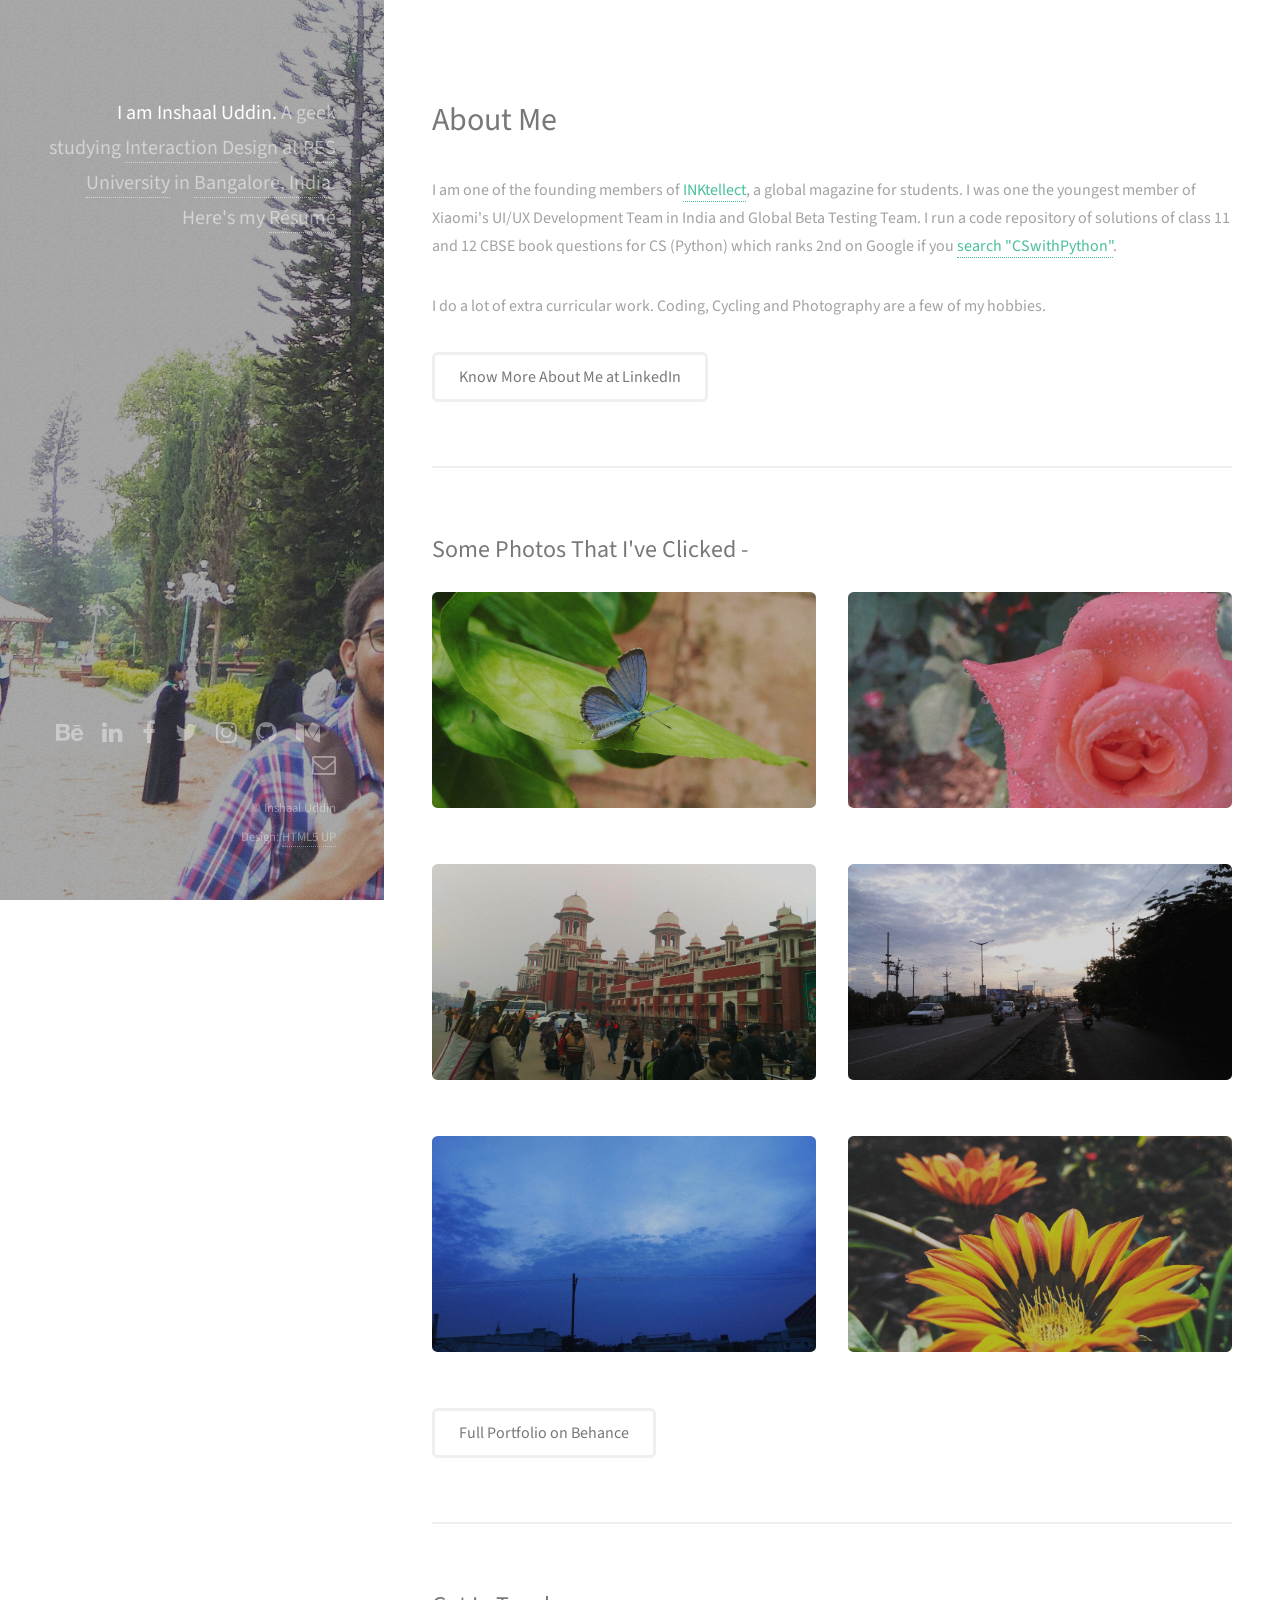
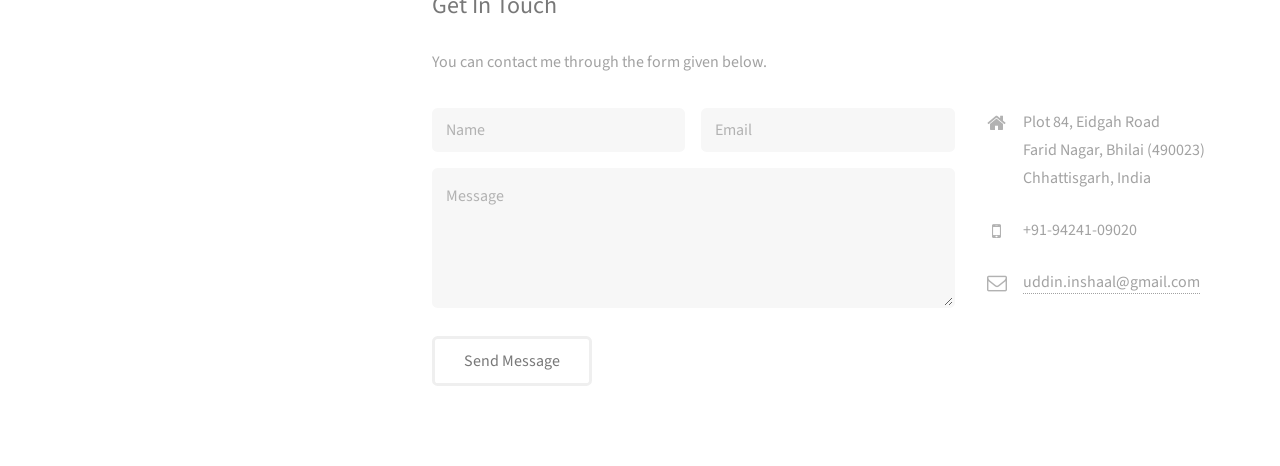
<file: index.html>
<!DOCTYPE HTML>
<!--
	Oh so you're inspecting my website?! Seems you're a web developer too. COOOOL!!
-->
<html>
	<head>
		<title>Inshaal Uddin</title>
		<meta charset="utf-8" />
		<meta name="viewport" content="width=device-width, initial-scale=1" />
		<!--[if lte IE 8]><script src="assets/js/ie/html5shiv.js"></script><![endif]-->
		<link rel="stylesheet" href="assets/css/main.css" />
		<!--[if lte IE 8]><link rel="stylesheet" href="assets/css/ie8.css" /><![endif]-->
	</head>
	<body id="top">

		<!-- Header -->
			<header id="header">
				<div class="inner"> <!--
					<a href="#" class="image avatar"><img src="images/avatar.jpg" alt="" /></a> -->
					<h1><strong>I am Inshaal Uddin.</strong><br />
						A geek studying <a target="_blank" href="http://pes.edu/bdes/">Interaction Design</a><br />
					at <a href="http://pes.edu" target="_blank">PES University</a> in <a target="_blank" href="http://tiny.cc/ki6lsy">Bangalore, India</a>. <br />
				  Here's my <a href="dl/resume.pdf" target="_blank">Résumé</a></h1>
				</div>
			</header>

		<!-- Main -->
			<div id="main">

				<!-- One -->
					<section id="one">
						<header class="major">
							<h2>About Me<br />
					<!--		magna sed accumsan arcu neque.</h2>-->
						</header>
						<p>I am one of the founding members of <a href="http://inktellect.org/" target="_blank">INKtellect</a>, a global magazine for students. I was one the youngest member of Xiaomi's UI/UX Development Team in India and Global Beta Testing Team. I run a code repository of solutions of class 11 and 12 CBSE book questions for CS (Python) which ranks 2nd on Google if you <a href="http://lmgtfy.com/?q=cswithpython" target="_blank">search "CSwithPython"</a>.</p>
						<p> I do a lot of extra curricular work. Coding, Cycling and Photography are a few of my hobbies. </p>
						<ul class="actions">
							<li><a target="_blank" href="https://www.linkedin.com/in/inshaaluddin/" class="button">Know More About Me at LinkedIn</a></li>
						</ul>
					</section>

				<!-- Two -->
					<section id="two">
						<h2>Some Photos That I've Clicked -</h2>
						<div class="row">
							<article class="6u 12u$(xsmall) work-item">
								<a href="images/fulls/f1.jpg" class="image fit thumb"><img src="images/thumbs/t1.jpg" alt="" /></a><!--
								<h3>Magna sed consequat tempus</h3>  remove for extra text below image.
						    <p>Lorem ipsum dolor sit amet nisl sed nullam feugiat.</p>-->
							</article>
							<article class="6u$ 12u$(xsmall) work-item">
								<a href="images/fulls/f2.jpg" class="image fit thumb"><img src="images/thumbs/t2.jpg" alt="" /></a><!--
								<h3>Ultricies lacinia interdum</h3>
						    <p>Lorem ipsum dolor sit amet nisl sed nullam feugiat.</p>-->
							</article>
							<article class="6u 12u$(xsmall) work-item">
								<a href="images/fulls/f3.jpg" class="image fit thumb"><img src="images/thumbs/t3.jpg" alt="" /></a><!--
								<h3>Tortor metus commodo</h3>
								<p>Lorem ipsum dolor sit amet nisl sed nullam feugiat.</p> -->
							</article>
							<article class="6u$ 12u$(xsmall) work-item">
								<a href="images/fulls/f4.jpg" class="image fit thumb"><img src="images/thumbs/t4.jpg" alt="" /></a><!--
								<h3>Quam neque phasellus</h3>
								<p>Lorem ipsum dolor sit amet nisl sed nullam feugiat.</p>-->
							</article>
							<article class="6u 12u$(xsmall) work-item">
								<a href="images/fulls/f5.jpg" class="image fit thumb"><img src="images/thumbs/t5.jpg" alt="" /></a><!--
								<h3>Nunc enim commodo aliquet</h3>
								<p>Lorem ipsum dolor sit amet nisl sed nullam feugiat.</p>-->
							</article>
							<article class="6u$ 12u$(xsmall) work-item">
								<a href="images/fulls/f6.jpg" class="image fit thumb"><img src="images/thumbs/t6.jpg" alt="" /></a><!--
								<h3>Risus ornare lacinia</h3>
								<p>Lorem ipsum dolor sit amet nisl sed nullam feugiat.</p>-->
							</article>
						</div>
						<ul class="actions">
							<li><a target="_blank" href="http://be.net/inshaal" class="button">Full Portfolio on Behance</a></li>
						</ul>
					</section>

				<!-- Three -->
					<section id="three">
						<h2>Get In Touch</h2>
						<p>You can contact me through the form given below.</p>
						<div class="row">
							<div class="8u 12u$(small)">
								<form method="post" target="_blank" action="https://formspree.io/inshaal.ashruf@gmail.com">
									<div class="row uniform 50%">
										<div class="6u 12u$(xsmall)"><input type="text" name="name" id="name" placeholder="Name" /></div>
										<div class="6u$ 12u$(xsmall)"><input type="email" name="_replyto" id="email" placeholder="Email" /></div>
										<div class="12u$"><textarea name="message" id="message" placeholder="Message" rows="4"></textarea></div>
									</div>
									<br>
									<ul class="actions">
										<li><input type="submit" value="Send Message"></li>
									</ul>
								</form>
							</div>
							<div class="4u$ 12u$(small)">
								<ul class="labeled-icons">
									<li>
										<h3 class="icon fa-home"><span class="label">Address</span></h3>
										Plot 84, Eidgah Road<br />
										Farid Nagar, Bhilai (490023)<br />
										Chhattisgarh, India
									</li>
									<li>
										<h3 class="icon fa-mobile"><span class="label">Phone</span></h3>
										+91-94241-09020
									</li>
									<li>
										<h3 class="icon fa-envelope-o"><span class="label">Email</span></h3>
										<a href="mailto:inshaal.ashruf@gmail.com">uddin.inshaal@gmail.com</a>
									</li>
								</ul>
							</div>
						</div>
					</section>

				<!-- Four -->
				<!--
					<section id="four">
						<h2>Elements</h2>

						<section>
							<h4>Text</h4>
							<p>This is <b>bold</b> and this is <strong>strong</strong>. This is <i>italic</i> and this is <em>emphasized</em>.
							This is <sup>superscript</sup> text and this is <sub>subscript</sub> text.
							This is <u>underlined</u> and this is code: <code>for (;;) { ... }</code>. Finally, <a href="#">this is a link</a>.</p>
							<hr />
							<header>
								<h4>Heading with a Subtitle</h4>
								<p>Lorem ipsum dolor sit amet nullam id egestas urna aliquam</p>
							</header>
							<p>Nunc lacinia ante nunc ac lobortis. Interdum adipiscing gravida odio porttitor sem non mi integer non faucibus ornare mi ut ante amet placerat aliquet. Volutpat eu sed ante lacinia sapien lorem accumsan varius montes viverra nibh in adipiscing blandit tempus accumsan.</p>
							<header>
								<h5>Heading with a Subtitle</h5>
								<p>Lorem ipsum dolor sit amet nullam id egestas urna aliquam</p>
							</header>
							<p>Nunc lacinia ante nunc ac lobortis. Interdum adipiscing gravida odio porttitor sem non mi integer non faucibus ornare mi ut ante amet placerat aliquet. Volutpat eu sed ante lacinia sapien lorem accumsan varius montes viverra nibh in adipiscing blandit tempus accumsan.</p>
							<hr />
							<h2>Heading Level 2</h2>
							<h3>Heading Level 3</h3>
							<h4>Heading Level 4</h4>
							<h5>Heading Level 5</h5>
							<h6>Heading Level 6</h6>
							<hr />
							<h5>Blockquote</h5>
							<blockquote>Fringilla nisl. Donec accumsan interdum nisi, quis tincidunt felis sagittis eget tempus euismod. Vestibulum ante ipsum primis in faucibus vestibulum. Blandit adipiscing eu felis iaculis volutpat ac adipiscing accumsan faucibus. Vestibulum ante ipsum primis in faucibus lorem ipsum dolor sit amet nullam adipiscing eu felis.</blockquote>
							<h5>Preformatted</h5>
							<pre><code>i = 0;

while (!deck.isInOrder()) {
print 'Iteration ' + i;
deck.shuffle();
i++;
}

print 'It took ' + i + ' iterations to sort the deck.';</code></pre>
						</section>

						<section>
							<h4>Lists</h4>
							<div class="row">
								<div class="6u 12u$(xsmall)">
									<h5>Unordered</h5>
									<ul>
										<li>Dolor pulvinar etiam magna etiam.</li>
										<li>Sagittis adipiscing lorem eleifend.</li>
										<li>Felis enim feugiat dolore viverra.</li>
									</ul>
									<h5>Alternate</h5>
									<ul class="alt">
										<li>Dolor pulvinar etiam magna etiam.</li>
										<li>Sagittis adipiscing lorem eleifend.</li>
										<li>Felis enim feugiat dolore viverra.</li>
									</ul>
								</div>
								<div class="6u$ 12u$(xsmall)">
									<h5>Ordered</h5>
									<ol>
										<li>Dolor pulvinar etiam magna etiam.</li>
										<li>Etiam vel felis at lorem sed viverra.</li>
										<li>Felis enim feugiat dolore viverra.</li>
										<li>Dolor pulvinar etiam magna etiam.</li>
										<li>Etiam vel felis at lorem sed viverra.</li>
										<li>Felis enim feugiat dolore viverra.</li>
									</ol>
									<h5>Icons</h5>
									<ul class="icons">
										<li><a href="#" class="icon fa-twitter"><span class="label">Twitter</span></a></li>
										<li><a href="#" class="icon fa-facebook"><span class="label">Facebook</span></a></li>
										<li><a href="#" class="icon fa-instagram"><span class="label">Instagram</span></a></li>
										<li><a href="#" class="icon fa-github"><span class="label">Github</span></a></li>
										<li><a href="#" class="icon fa-dribbble"><span class="label">Dribbble</span></a></li>
										<li><a href="#" class="icon fa-tumblr"><span class="label">Tumblr</span></a></li>
									</ul>
								</div>
							</div>
							<h5>Actions</h5>
							<ul class="actions">
								<li><a href="#" class="button special">Default</a></li>
								<li><a href="#" class="button">Default</a></li>
							</ul>
							<ul class="actions small">
								<li><a href="#" class="button special small">Small</a></li>
								<li><a href="#" class="button small">Small</a></li>
							</ul>
							<div class="row">
								<div class="6u 12u$(small)">
									<ul class="actions vertical">
										<li><a href="#" class="button special">Default</a></li>
										<li><a href="#" class="button">Default</a></li>
									</ul>
								</div>
								<div class="6u$ 12u$(small)">
									<ul class="actions vertical small">
										<li><a href="#" class="button special small">Small</a></li>
										<li><a href="#" class="button small">Small</a></li>
									</ul>
								</div>
								<div class="6u 12u$(small)">
									<ul class="actions vertical">
										<li><a href="#" class="button special fit">Default</a></li>
										<li><a href="#" class="button fit">Default</a></li>
									</ul>
								</div>
								<div class="6u$ 12u$(small)">
									<ul class="actions vertical small">
										<li><a href="#" class="button special small fit">Small</a></li>
										<li><a href="#" class="button small fit">Small</a></li>
									</ul>
								</div>
							</div>
						</section>

						<section>
							<h4>Table</h4>
							<h5>Default</h5>
							<div class="table-wrapper">
								<table>
									<thead>
										<tr>
											<th>Name</th>
											<th>Description</th>
											<th>Price</th>
										</tr>
									</thead>
									<tbody>
										<tr>
											<td>Item One</td>
											<td>Ante turpis integer aliquet porttitor.</td>
											<td>29.99</td>
										</tr>
										<tr>
											<td>Item Two</td>
											<td>Vis ac commodo adipiscing arcu aliquet.</td>
											<td>19.99</td>
										</tr>
										<tr>
											<td>Item Three</td>
											<td> Morbi faucibus arcu accumsan lorem.</td>
											<td>29.99</td>
										</tr>
										<tr>
											<td>Item Four</td>
											<td>Vitae integer tempus condimentum.</td>
											<td>19.99</td>
										</tr>
										<tr>
											<td>Item Five</td>
											<td>Ante turpis integer aliquet porttitor.</td>
											<td>29.99</td>
										</tr>
									</tbody>
									<tfoot>
										<tr>
											<td colspan="2"></td>
											<td>100.00</td>
										</tr>
									</tfoot>
								</table>
							</div>

							<h5>Alternate</h5>
							<div class="table-wrapper">
								<table class="alt">
									<thead>
										<tr>
											<th>Name</th>
											<th>Description</th>
											<th>Price</th>
										</tr>
									</thead>
									<tbody>
										<tr>
											<td>Item One</td>
											<td>Ante turpis integer aliquet porttitor.</td>
											<td>29.99</td>
										</tr>
										<tr>
											<td>Item Two</td>
											<td>Vis ac commodo adipiscing arcu aliquet.</td>
											<td>19.99</td>
										</tr>
										<tr>
											<td>Item Three</td>
											<td> Morbi faucibus arcu accumsan lorem.</td>
											<td>29.99</td>
										</tr>
										<tr>
											<td>Item Four</td>
											<td>Vitae integer tempus condimentum.</td>
											<td>19.99</td>
										</tr>
										<tr>
											<td>Item Five</td>
											<td>Ante turpis integer aliquet porttitor.</td>
											<td>29.99</td>
										</tr>
									</tbody>
									<tfoot>
										<tr>
											<td colspan="2"></td>
											<td>100.00</td>
										</tr>
									</tfoot>
								</table>
							</div>
						</section>

						<section>
							<h4>Buttons</h4>
							<ul class="actions">
								<li><a href="#" class="button special">Special</a></li>
								<li><a href="#" class="button">Default</a></li>
							</ul>
							<ul class="actions">
								<li><a href="#" class="button big">Big</a></li>
								<li><a href="#" class="button">Default</a></li>
								<li><a href="#" class="button small">Small</a></li>
							</ul>
							<ul class="actions fit">
								<li><a href="#" class="button special fit">Fit</a></li>
								<li><a href="#" class="button fit">Fit</a></li>
							</ul>
							<ul class="actions fit small">
								<li><a href="#" class="button special fit small">Fit + Small</a></li>
								<li><a href="#" class="button fit small">Fit + Small</a></li>
							</ul>
							<ul class="actions">
								<li><a href="#" class="button special icon fa-download">Icon</a></li>
								<li><a href="#" class="button icon fa-download">Icon</a></li>
							</ul>
							<ul class="actions">
								<li><span class="button special disabled">Special</span></li>
								<li><span class="button disabled">Default</span></li>
							</ul>
						</section>

						<section>
							<h4>Form</h4>
							<form method="post" action="#">
								<div class="row uniform 50%">
									<div class="6u 12u$(xsmall)">
										<input type="text" name="demo-name" id="demo-name" value="" placeholder="Name" />
									</div>
									<div class="6u$ 12u$(xsmall)">
										<input type="email" name="demo-email" id="demo-email" value="" placeholder="Email" />
									</div>
									<div class="12u$">
										<div class="select-wrapper">
											<select name="demo-category" id="demo-category">
												<option value="">- Category -</option>
												<option value="1">Manufacturing</option>
												<option value="1">Shipping</option>
												<option value="1">Administration</option>
												<option value="1">Human Resources</option>
											</select>
										</div>
									</div>
									<div class="4u 12u$(small)">
										<input type="radio" id="demo-priority-low" name="demo-priority" checked>
										<label for="demo-priority-low">Low Priority</label>
									</div>
									<div class="4u 12u$(small)">
										<input type="radio" id="demo-priority-normal" name="demo-priority">
										<label for="demo-priority-normal">Normal Priority</label>
									</div>
									<div class="4u$ 12u(small)">
										<input type="radio" id="demo-priority-high" name="demo-priority">
										<label for="demo-priority-high">High Priority</label>
									</div>
									<div class="6u 12u$(small)">
										<input type="checkbox" id="demo-copy" name="demo-copy">
										<label for="demo-copy">Email me a copy of this message</label>
									</div>
									<div class="6u$ 12u$(small)">
										<input type="checkbox" id="demo-human" name="demo-human" checked>
										<label for="demo-human">I am a human and not a robot</label>
									</div>
									<div class="12u$">
										<textarea name="demo-message" id="demo-message" placeholder="Enter your message" rows="6"></textarea>
									</div>
									<div class="12u$">
										<ul class="actions">
											<li><input type="submit" value="Send Message" class="special" /></li>
											<li><input type="reset" value="Reset" /></li>
										</ul>
									</div>
								</div>
							</form>
						</section>

						<section>
							<h4>Image</h4>
							<h5>Fit</h5>
							<div class="box alt">
								<div class="row 50% uniform">
									<div class="12u$"><span class="image fit"><img src="images/fulls/05.jpg" alt="" /></span></div>
									<div class="4u"><span class="image fit"><img src="images/thumbs/01.jpg" alt="" /></span></div>
									<div class="4u"><span class="image fit"><img src="images/thumbs/02.jpg" alt="" /></span></div>
									<div class="4u$"><span class="image fit"><img src="images/thumbs/03.jpg" alt="" /></span></div>
									<div class="4u"><span class="image fit"><img src="images/thumbs/04.jpg" alt="" /></span></div>
									<div class="4u"><span class="image fit"><img src="images/thumbs/05.jpg" alt="" /></span></div>
									<div class="4u$"><span class="image fit"><img src="images/thumbs/06.jpg" alt="" /></span></div>
									<div class="4u"><span class="image fit"><img src="images/thumbs/03.jpg" alt="" /></span></div>
									<div class="4u"><span class="image fit"><img src="images/thumbs/02.jpg" alt="" /></span></div>
									<div class="4u$"><span class="image fit"><img src="images/thumbs/01.jpg" alt="" /></span></div>
								</div>
							</div>
							<h5>Left &amp; Right</h5>
							<p><span class="image left"><img src="images/avatar.jpg" alt="" /></span>Fringilla nisl. Donec accumsan interdum nisi, quis tincidunt felis sagittis eget. tempus euismod. Vestibulum ante ipsum primis in faucibus vestibulum. Blandit adipiscing eu felis iaculis volutpat ac adipiscing accumsan eu faucibus. Integer ac pellentesque praesent tincidunt felis sagittis eget. tempus euismod. Vestibulum ante ipsum primis in faucibus vestibulum. Blandit adipiscing eu felis iaculis volutpat ac adipiscing accumsan eu faucibus. Integer ac pellentesque praesent. Donec accumsan interdum nisi, quis tincidunt felis sagittis eget. tempus euismod. Vestibulum ante ipsum primis in faucibus vestibulum. Blandit adipiscing eu felis iaculis volutpat ac adipiscing accumsan eu faucibus. Integer ac pellentesque praesent tincidunt felis sagittis eget. tempus euismod. Vestibulum ante ipsum primis in faucibus vestibulum. Blandit adipiscing eu felis iaculis volutpat ac adipiscing accumsan eu faucibus. Integer ac pellentesque praesent.</p>
							<p><span class="image right"><img src="images/avatar.jpg" alt="" /></span>Fringilla nisl. Donec accumsan interdum nisi, quis tincidunt felis sagittis eget. tempus euismod. Vestibulum ante ipsum primis in faucibus vestibulum. Blandit adipiscing eu felis iaculis volutpat ac adipiscing accumsan eu faucibus. Integer ac pellentesque praesent tincidunt felis sagittis eget. tempus euismod. Vestibulum ante ipsum primis in faucibus vestibulum. Blandit adipiscing eu felis iaculis volutpat ac adipiscing accumsan eu faucibus. Integer ac pellentesque praesent. Donec accumsan interdum nisi, quis tincidunt felis sagittis eget. tempus euismod. Vestibulum ante ipsum primis in faucibus vestibulum. Blandit adipiscing eu felis iaculis volutpat ac adipiscing accumsan eu faucibus. Integer ac pellentesque praesent tincidunt felis sagittis eget. tempus euismod. Vestibulum ante ipsum primis in faucibus vestibulum. Blandit adipiscing eu felis iaculis volutpat ac adipiscing accumsan eu faucibus. Integer ac pellentesque praesent.</p>
						</section>

					</section>
				-->

			</div>

		<!-- Footer -->
			<footer id="footer">
				<div class="inner">
					<ul class="icons">
						<li><a target="_blank" href="http://be.net/inshaal" class="icon fa-behance"><span class="label">Behance</span></a></li>
						<li><a target="_blank" href="https://www.linkedin.com/in/inshaaluddin/" class="icon fa-linkedin"><span class="label">LinkedIn</span></a></li>
						<li><a target="_blank" href="https://www.facebook.com/inshaal.uddin" class="icon fa-facebook"><span class="label">Twitter</span></a></li>
						<li><a target="_blank" href="https://twitter.com/inshaal32" class="icon fa-twitter"><span class="label">Twitter</span></a></li>
						<li><a target="_blank" href="https://www.instagram.com/inshaaluddin/" class="icon fa-instagram"><span class="label">Instagram</span></a></li>
				<!--<li><a target="_blank" href="https://unsplash.com/@inshaal" class="icon fa-camera"><span class="label">Unsplash</span></a></li>-->
						<li><a target="_blank" href="https://github.com/inshaal" class="icon fa-github"><span class="label">Github</span></a></li>
						<li><a target="_blank" href="https://medium.com/@inshaal" class="icon fa-medium"><span class="label">Medium</span></a></li>
				<!--<li><a target="_blank" href="https://inshaal.github.io/inshaal_web/Downloads/snapcodes.png" class="icon fa-snapchat"><span class="label">Snapchat</span></a></li>-->
				<!--<li><a href="#" class="icon fa-dribbble"><span class="label">Dribbble</span></a></li>-->
						<li><a target="_blank" href="mailto:inshaal.ashruf@gmail.com" class="icon fa-envelope-o"><span class="label">Email</span></a></li>
					</ul>
					<ul class="copyright">
						<li>&copy; Inshaal Uddin</li> <li>Design: <a href="http://html5up.net">HTML5 UP</a></li>
					</ul>
				</div>
			</footer>

		<!-- Scripts -->
			<script src="assets/js/jquery.min.js"></script>
			<script src="assets/js/jquery.poptrox.min.js"></script>
			<script src="assets/js/skel.min.js"></script>
			<script src="assets/js/util.js"></script>
			<!--[if lte IE 8]><script src="assets/js/ie/respond.min.js"></script><![endif]-->
			<script src="assets/js/main.js"></script>

	</body>
</html>
</file>
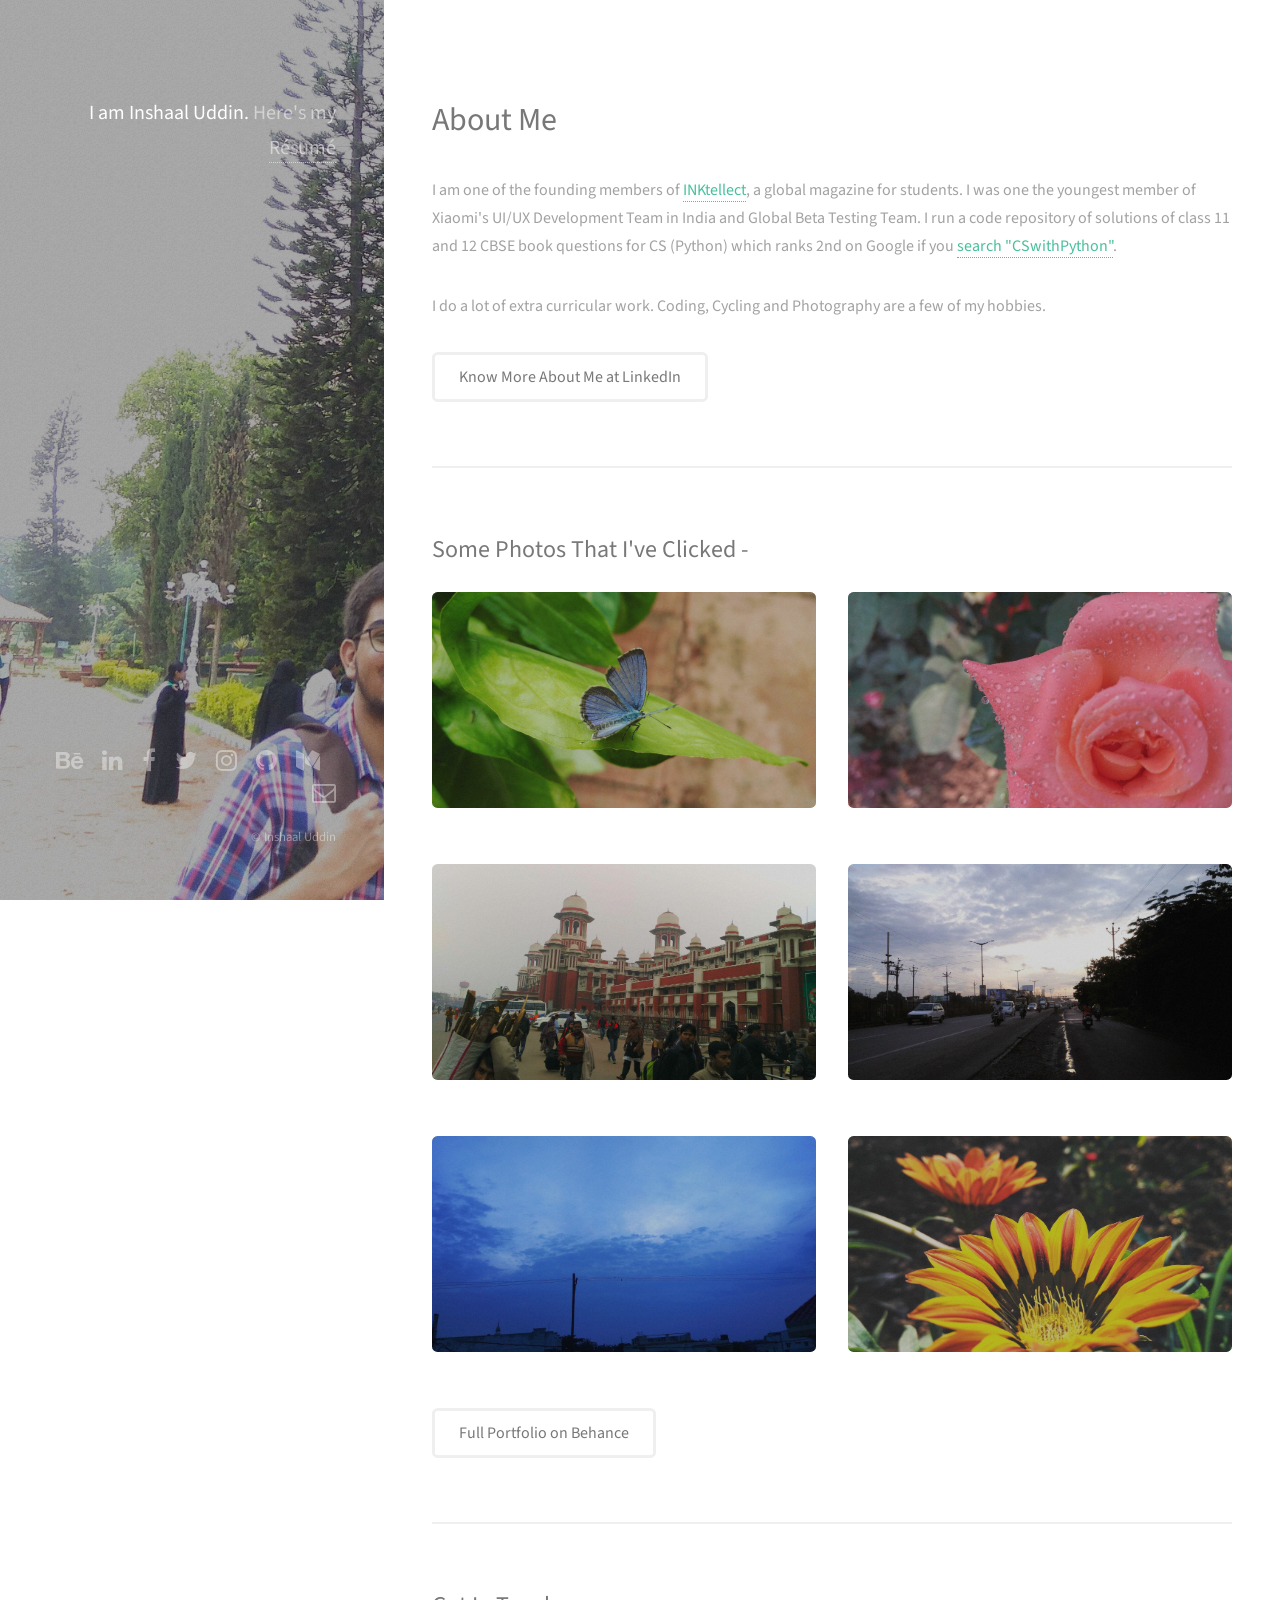
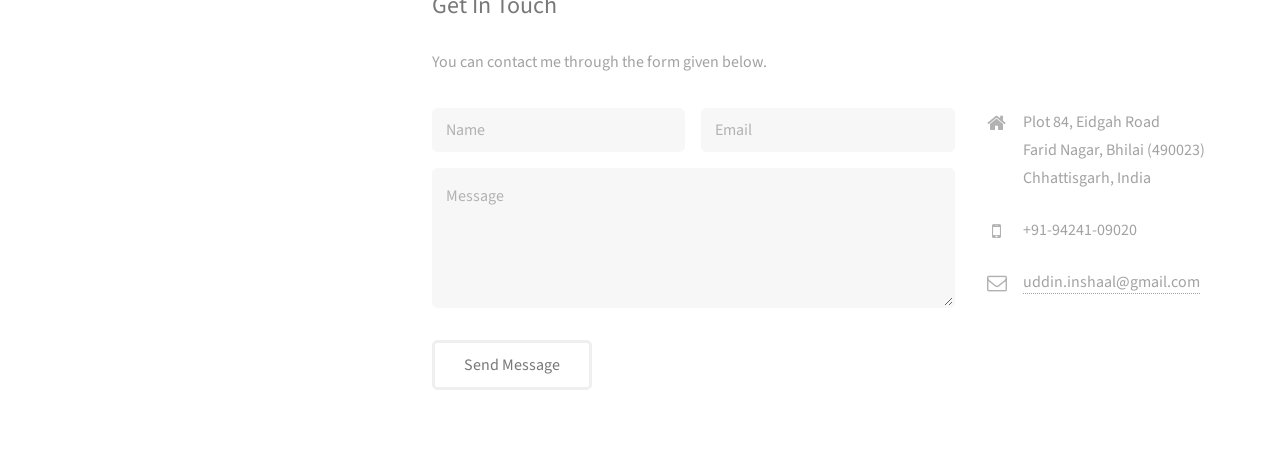
<file: old_index.html>
<!DOCTYPE HTML>
<!--
	Oh so you're inspecting my website?! Seems you're a web developer too. COOOOL!!
-->
<html>
	<head>
		<title>Inshaal Uddin</title>
		<meta charset="utf-8" />
		<meta name="viewport" content="width=device-width, initial-scale=1" />
		<!--[if lte IE 8]><script src="assets/js/ie/html5shiv.js"></script><![endif]-->
		<link rel="stylesheet" href="assets/css/main.css" />
		<!--[if lte IE 8]><link rel="stylesheet" href="assets/css/ie8.css" /><![endif]-->
	</head>
	<body id="top">

		<!-- Header -->
			<header id="header">
				<div class="inner"> <!--
					<a href="#" class="image avatar"><img src="images/avatar.jpg" alt="" /></a> -->
					<h1><strong>I am Inshaal Uddin.</strong><br /> <!-- reveal this after cbse12 results. lol.
						A geek studying <a target="_blank" href="http://pes.edu/bdes/">Interaction Design</a><br />
					at <a href="http://pes.edu" target="_blank">PES University</a> in <a target="_blank" href="http://tiny.cc/ki6lsy">Bangalore, India</a>. <br /> -->
				  Here's my <a href="dl/resume-inshaal.pdf" target="_blank">Résumé</a></h1>
				</div>
			</header>

		<!-- Main -->
			<div id="main">

				<!-- One -->
					<section id="one">
						<header class="major">
							<h2>About Me<br />
					<!--		magna sed accumsan arcu neque.</h2>-->
						</header>
						<p>I am one of the founding members of <a href="http://inktellect.org/" target="_blank">INKtellect</a>, a global magazine for students. I was one the youngest member of Xiaomi's UI/UX Development Team in India and Global Beta Testing Team. I run a code repository of solutions of class 11 and 12 CBSE book questions for CS (Python) which ranks 2nd on Google if you <a href="http://lmgtfy.com/?q=cswithpython" target="_blank">search "CSwithPython"</a>.</p>
						<p> I do a lot of extra curricular work. Coding, Cycling and Photography are a few of my hobbies. </p>
						<ul class="actions">
							<li><a target="_blank" href="https://www.linkedin.com/in/inshaaluddin/" class="button">Know More About Me at LinkedIn</a></li>
						</ul>
					</section>

				<!-- Two -->
					<section id="two">
						<h2>Some Photos That I've Clicked -</h2>
						<div class="row">
							<article class="6u 12u$(xsmall) work-item">
								<a href="images/fulls/f1.jpg" class="image fit thumb"><img src="images/thumbs/t1.jpg" alt="" /></a><!--
								<h3>Magna sed consequat tempus</h3>  remove for extra text below image.
						    <p>Lorem ipsum dolor sit amet nisl sed nullam feugiat.</p>-->
							</article>
							<article class="6u$ 12u$(xsmall) work-item">
								<a href="images/fulls/f2.jpg" class="image fit thumb"><img src="images/thumbs/t2.jpg" alt="" /></a><!--
								<h3>Ultricies lacinia interdum</h3>
						    <p>Lorem ipsum dolor sit amet nisl sed nullam feugiat.</p>-->
							</article>
							<article class="6u 12u$(xsmall) work-item">
								<a href="images/fulls/f3.jpg" class="image fit thumb"><img src="images/thumbs/t3.jpg" alt="" /></a><!--
								<h3>Tortor metus commodo</h3>
								<p>Lorem ipsum dolor sit amet nisl sed nullam feugiat.</p> -->
							</article>
							<article class="6u$ 12u$(xsmall) work-item">
								<a href="images/fulls/f4.jpg" class="image fit thumb"><img src="images/thumbs/t4.jpg" alt="" /></a><!--
								<h3>Quam neque phasellus</h3>
								<p>Lorem ipsum dolor sit amet nisl sed nullam feugiat.</p>-->
							</article>
							<article class="6u 12u$(xsmall) work-item">
								<a href="images/fulls/f5.jpg" class="image fit thumb"><img src="images/thumbs/t5.jpg" alt="" /></a><!--
								<h3>Nunc enim commodo aliquet</h3>
								<p>Lorem ipsum dolor sit amet nisl sed nullam feugiat.</p>-->
							</article>
							<article class="6u$ 12u$(xsmall) work-item">
								<a href="images/fulls/f6.jpg" class="image fit thumb"><img src="images/thumbs/t6.jpg" alt="" /></a><!--
								<h3>Risus ornare lacinia</h3>
								<p>Lorem ipsum dolor sit amet nisl sed nullam feugiat.</p>-->
							</article>
						</div>
						<ul class="actions">
							<li><a target="_blank" href="http://be.net/inshaal" class="button">Full Portfolio on Behance</a></li>
						</ul>
					</section>

				<!-- Three -->
					<section id="three">
						<h2>Get In Touch</h2>
						<p>You can contact me through the form given below.</p>
						<div class="row">
							<div class="8u 12u$(small)">
								<form method="post" action="https://formspree.io/inshaal.ashruf@gmail.com">
									<div class="row uniform 50%">
										<div class="6u 12u$(xsmall)"><input type="text" name="name" id="name" placeholder="Name" /></div>
										<div class="6u$ 12u$(xsmall)"><input type="email" name="_replyto" id="email" placeholder="Email" /></div>
										<div class="12u$"><textarea name="message" id="message" placeholder="Message" rows="4"></textarea></div>
									</div>
								</form>
								<ul class="actions">
									<li><input type="submit" value="Send Message"></li>
								</ul>
							</div>
							<div class="4u$ 12u$(small)">
								<ul class="labeled-icons">
									<li>
										<h3 class="icon fa-home"><span class="label">Address</span></h3>
										Plot 84, Eidgah Road<br />
										Farid Nagar, Bhilai (490023)<br />
										Chhattisgarh, India
									</li>
									<li>
										<h3 class="icon fa-mobile"><span class="label">Phone</span></h3>
										+91-94241-09020
									</li>
									<li>
										<h3 class="icon fa-envelope-o"><span class="label">Email</span></h3>
										<a href="mailto:inshaal.ashruf@gmail.com">uddin.inshaal@gmail.com</a>
									</li>
								</ul>
							</div>
						</div>
					</section>

				<!-- Four -->
				<!--
					<section id="four">
						<h2>Elements</h2>

						<section>
							<h4>Text</h4>
							<p>This is <b>bold</b> and this is <strong>strong</strong>. This is <i>italic</i> and this is <em>emphasized</em>.
							This is <sup>superscript</sup> text and this is <sub>subscript</sub> text.
							This is <u>underlined</u> and this is code: <code>for (;;) { ... }</code>. Finally, <a href="#">this is a link</a>.</p>
							<hr />
							<header>
								<h4>Heading with a Subtitle</h4>
								<p>Lorem ipsum dolor sit amet nullam id egestas urna aliquam</p>
							</header>
							<p>Nunc lacinia ante nunc ac lobortis. Interdum adipiscing gravida odio porttitor sem non mi integer non faucibus ornare mi ut ante amet placerat aliquet. Volutpat eu sed ante lacinia sapien lorem accumsan varius montes viverra nibh in adipiscing blandit tempus accumsan.</p>
							<header>
								<h5>Heading with a Subtitle</h5>
								<p>Lorem ipsum dolor sit amet nullam id egestas urna aliquam</p>
							</header>
							<p>Nunc lacinia ante nunc ac lobortis. Interdum adipiscing gravida odio porttitor sem non mi integer non faucibus ornare mi ut ante amet placerat aliquet. Volutpat eu sed ante lacinia sapien lorem accumsan varius montes viverra nibh in adipiscing blandit tempus accumsan.</p>
							<hr />
							<h2>Heading Level 2</h2>
							<h3>Heading Level 3</h3>
							<h4>Heading Level 4</h4>
							<h5>Heading Level 5</h5>
							<h6>Heading Level 6</h6>
							<hr />
							<h5>Blockquote</h5>
							<blockquote>Fringilla nisl. Donec accumsan interdum nisi, quis tincidunt felis sagittis eget tempus euismod. Vestibulum ante ipsum primis in faucibus vestibulum. Blandit adipiscing eu felis iaculis volutpat ac adipiscing accumsan faucibus. Vestibulum ante ipsum primis in faucibus lorem ipsum dolor sit amet nullam adipiscing eu felis.</blockquote>
							<h5>Preformatted</h5>
							<pre><code>i = 0;

while (!deck.isInOrder()) {
print 'Iteration ' + i;
deck.shuffle();
i++;
}

print 'It took ' + i + ' iterations to sort the deck.';</code></pre>
						</section>

						<section>
							<h4>Lists</h4>
							<div class="row">
								<div class="6u 12u$(xsmall)">
									<h5>Unordered</h5>
									<ul>
										<li>Dolor pulvinar etiam magna etiam.</li>
										<li>Sagittis adipiscing lorem eleifend.</li>
										<li>Felis enim feugiat dolore viverra.</li>
									</ul>
									<h5>Alternate</h5>
									<ul class="alt">
										<li>Dolor pulvinar etiam magna etiam.</li>
										<li>Sagittis adipiscing lorem eleifend.</li>
										<li>Felis enim feugiat dolore viverra.</li>
									</ul>
								</div>
								<div class="6u$ 12u$(xsmall)">
									<h5>Ordered</h5>
									<ol>
										<li>Dolor pulvinar etiam magna etiam.</li>
										<li>Etiam vel felis at lorem sed viverra.</li>
										<li>Felis enim feugiat dolore viverra.</li>
										<li>Dolor pulvinar etiam magna etiam.</li>
										<li>Etiam vel felis at lorem sed viverra.</li>
										<li>Felis enim feugiat dolore viverra.</li>
									</ol>
									<h5>Icons</h5>
									<ul class="icons">
										<li><a href="#" class="icon fa-twitter"><span class="label">Twitter</span></a></li>
										<li><a href="#" class="icon fa-facebook"><span class="label">Facebook</span></a></li>
										<li><a href="#" class="icon fa-instagram"><span class="label">Instagram</span></a></li>
										<li><a href="#" class="icon fa-github"><span class="label">Github</span></a></li>
										<li><a href="#" class="icon fa-dribbble"><span class="label">Dribbble</span></a></li>
										<li><a href="#" class="icon fa-tumblr"><span class="label">Tumblr</span></a></li>
									</ul>
								</div>
							</div>
							<h5>Actions</h5>
							<ul class="actions">
								<li><a href="#" class="button special">Default</a></li>
								<li><a href="#" class="button">Default</a></li>
							</ul>
							<ul class="actions small">
								<li><a href="#" class="button special small">Small</a></li>
								<li><a href="#" class="button small">Small</a></li>
							</ul>
							<div class="row">
								<div class="6u 12u$(small)">
									<ul class="actions vertical">
										<li><a href="#" class="button special">Default</a></li>
										<li><a href="#" class="button">Default</a></li>
									</ul>
								</div>
								<div class="6u$ 12u$(small)">
									<ul class="actions vertical small">
										<li><a href="#" class="button special small">Small</a></li>
										<li><a href="#" class="button small">Small</a></li>
									</ul>
								</div>
								<div class="6u 12u$(small)">
									<ul class="actions vertical">
										<li><a href="#" class="button special fit">Default</a></li>
										<li><a href="#" class="button fit">Default</a></li>
									</ul>
								</div>
								<div class="6u$ 12u$(small)">
									<ul class="actions vertical small">
										<li><a href="#" class="button special small fit">Small</a></li>
										<li><a href="#" class="button small fit">Small</a></li>
									</ul>
								</div>
							</div>
						</section>

						<section>
							<h4>Table</h4>
							<h5>Default</h5>
							<div class="table-wrapper">
								<table>
									<thead>
										<tr>
											<th>Name</th>
											<th>Description</th>
											<th>Price</th>
										</tr>
									</thead>
									<tbody>
										<tr>
											<td>Item One</td>
											<td>Ante turpis integer aliquet porttitor.</td>
											<td>29.99</td>
										</tr>
										<tr>
											<td>Item Two</td>
											<td>Vis ac commodo adipiscing arcu aliquet.</td>
											<td>19.99</td>
										</tr>
										<tr>
											<td>Item Three</td>
											<td> Morbi faucibus arcu accumsan lorem.</td>
											<td>29.99</td>
										</tr>
										<tr>
											<td>Item Four</td>
											<td>Vitae integer tempus condimentum.</td>
											<td>19.99</td>
										</tr>
										<tr>
											<td>Item Five</td>
											<td>Ante turpis integer aliquet porttitor.</td>
											<td>29.99</td>
										</tr>
									</tbody>
									<tfoot>
										<tr>
											<td colspan="2"></td>
											<td>100.00</td>
										</tr>
									</tfoot>
								</table>
							</div>

							<h5>Alternate</h5>
							<div class="table-wrapper">
								<table class="alt">
									<thead>
										<tr>
											<th>Name</th>
											<th>Description</th>
											<th>Price</th>
										</tr>
									</thead>
									<tbody>
										<tr>
											<td>Item One</td>
											<td>Ante turpis integer aliquet porttitor.</td>
											<td>29.99</td>
										</tr>
										<tr>
											<td>Item Two</td>
											<td>Vis ac commodo adipiscing arcu aliquet.</td>
											<td>19.99</td>
										</tr>
										<tr>
											<td>Item Three</td>
											<td> Morbi faucibus arcu accumsan lorem.</td>
											<td>29.99</td>
										</tr>
										<tr>
											<td>Item Four</td>
											<td>Vitae integer tempus condimentum.</td>
											<td>19.99</td>
										</tr>
										<tr>
											<td>Item Five</td>
											<td>Ante turpis integer aliquet porttitor.</td>
											<td>29.99</td>
										</tr>
									</tbody>
									<tfoot>
										<tr>
											<td colspan="2"></td>
											<td>100.00</td>
										</tr>
									</tfoot>
								</table>
							</div>
						</section>

						<section>
							<h4>Buttons</h4>
							<ul class="actions">
								<li><a href="#" class="button special">Special</a></li>
								<li><a href="#" class="button">Default</a></li>
							</ul>
							<ul class="actions">
								<li><a href="#" class="button big">Big</a></li>
								<li><a href="#" class="button">Default</a></li>
								<li><a href="#" class="button small">Small</a></li>
							</ul>
							<ul class="actions fit">
								<li><a href="#" class="button special fit">Fit</a></li>
								<li><a href="#" class="button fit">Fit</a></li>
							</ul>
							<ul class="actions fit small">
								<li><a href="#" class="button special fit small">Fit + Small</a></li>
								<li><a href="#" class="button fit small">Fit + Small</a></li>
							</ul>
							<ul class="actions">
								<li><a href="#" class="button special icon fa-download">Icon</a></li>
								<li><a href="#" class="button icon fa-download">Icon</a></li>
							</ul>
							<ul class="actions">
								<li><span class="button special disabled">Special</span></li>
								<li><span class="button disabled">Default</span></li>
							</ul>
						</section>

						<section>
							<h4>Form</h4>
							<form method="post" action="#">
								<div class="row uniform 50%">
									<div class="6u 12u$(xsmall)">
										<input type="text" name="demo-name" id="demo-name" value="" placeholder="Name" />
									</div>
									<div class="6u$ 12u$(xsmall)">
										<input type="email" name="demo-email" id="demo-email" value="" placeholder="Email" />
									</div>
									<div class="12u$">
										<div class="select-wrapper">
											<select name="demo-category" id="demo-category">
												<option value="">- Category -</option>
												<option value="1">Manufacturing</option>
												<option value="1">Shipping</option>
												<option value="1">Administration</option>
												<option value="1">Human Resources</option>
											</select>
										</div>
									</div>
									<div class="4u 12u$(small)">
										<input type="radio" id="demo-priority-low" name="demo-priority" checked>
										<label for="demo-priority-low">Low Priority</label>
									</div>
									<div class="4u 12u$(small)">
										<input type="radio" id="demo-priority-normal" name="demo-priority">
										<label for="demo-priority-normal">Normal Priority</label>
									</div>
									<div class="4u$ 12u(small)">
										<input type="radio" id="demo-priority-high" name="demo-priority">
										<label for="demo-priority-high">High Priority</label>
									</div>
									<div class="6u 12u$(small)">
										<input type="checkbox" id="demo-copy" name="demo-copy">
										<label for="demo-copy">Email me a copy of this message</label>
									</div>
									<div class="6u$ 12u$(small)">
										<input type="checkbox" id="demo-human" name="demo-human" checked>
										<label for="demo-human">I am a human and not a robot</label>
									</div>
									<div class="12u$">
										<textarea name="demo-message" id="demo-message" placeholder="Enter your message" rows="6"></textarea>
									</div>
									<div class="12u$">
										<ul class="actions">
											<li><input type="submit" value="Send Message" class="special" /></li>
											<li><input type="reset" value="Reset" /></li>
										</ul>
									</div>
								</div>
							</form>
						</section>

						<section>
							<h4>Image</h4>
							<h5>Fit</h5>
							<div class="box alt">
								<div class="row 50% uniform">
									<div class="12u$"><span class="image fit"><img src="images/fulls/05.jpg" alt="" /></span></div>
									<div class="4u"><span class="image fit"><img src="images/thumbs/01.jpg" alt="" /></span></div>
									<div class="4u"><span class="image fit"><img src="images/thumbs/02.jpg" alt="" /></span></div>
									<div class="4u$"><span class="image fit"><img src="images/thumbs/03.jpg" alt="" /></span></div>
									<div class="4u"><span class="image fit"><img src="images/thumbs/04.jpg" alt="" /></span></div>
									<div class="4u"><span class="image fit"><img src="images/thumbs/05.jpg" alt="" /></span></div>
									<div class="4u$"><span class="image fit"><img src="images/thumbs/06.jpg" alt="" /></span></div>
									<div class="4u"><span class="image fit"><img src="images/thumbs/03.jpg" alt="" /></span></div>
									<div class="4u"><span class="image fit"><img src="images/thumbs/02.jpg" alt="" /></span></div>
									<div class="4u$"><span class="image fit"><img src="images/thumbs/01.jpg" alt="" /></span></div>
								</div>
							</div>
							<h5>Left &amp; Right</h5>
							<p><span class="image left"><img src="images/avatar.jpg" alt="" /></span>Fringilla nisl. Donec accumsan interdum nisi, quis tincidunt felis sagittis eget. tempus euismod. Vestibulum ante ipsum primis in faucibus vestibulum. Blandit adipiscing eu felis iaculis volutpat ac adipiscing accumsan eu faucibus. Integer ac pellentesque praesent tincidunt felis sagittis eget. tempus euismod. Vestibulum ante ipsum primis in faucibus vestibulum. Blandit adipiscing eu felis iaculis volutpat ac adipiscing accumsan eu faucibus. Integer ac pellentesque praesent. Donec accumsan interdum nisi, quis tincidunt felis sagittis eget. tempus euismod. Vestibulum ante ipsum primis in faucibus vestibulum. Blandit adipiscing eu felis iaculis volutpat ac adipiscing accumsan eu faucibus. Integer ac pellentesque praesent tincidunt felis sagittis eget. tempus euismod. Vestibulum ante ipsum primis in faucibus vestibulum. Blandit adipiscing eu felis iaculis volutpat ac adipiscing accumsan eu faucibus. Integer ac pellentesque praesent.</p>
							<p><span class="image right"><img src="images/avatar.jpg" alt="" /></span>Fringilla nisl. Donec accumsan interdum nisi, quis tincidunt felis sagittis eget. tempus euismod. Vestibulum ante ipsum primis in faucibus vestibulum. Blandit adipiscing eu felis iaculis volutpat ac adipiscing accumsan eu faucibus. Integer ac pellentesque praesent tincidunt felis sagittis eget. tempus euismod. Vestibulum ante ipsum primis in faucibus vestibulum. Blandit adipiscing eu felis iaculis volutpat ac adipiscing accumsan eu faucibus. Integer ac pellentesque praesent. Donec accumsan interdum nisi, quis tincidunt felis sagittis eget. tempus euismod. Vestibulum ante ipsum primis in faucibus vestibulum. Blandit adipiscing eu felis iaculis volutpat ac adipiscing accumsan eu faucibus. Integer ac pellentesque praesent tincidunt felis sagittis eget. tempus euismod. Vestibulum ante ipsum primis in faucibus vestibulum. Blandit adipiscing eu felis iaculis volutpat ac adipiscing accumsan eu faucibus. Integer ac pellentesque praesent.</p>
						</section>

					</section>
				-->

			</div>

		<!-- Footer -->
			<footer id="footer">
				<div class="inner">
					<ul class="icons">
						<li><a target="_blank" href="http://be.net/inshaal" class="icon fa-behance"><span class="label">Behance</span></a></li>
						<li><a target="_blank" href="https://www.linkedin.com/in/inshaaluddin/" class="icon fa-linkedin"><span class="label">LinkedIn</span></a></li>
						<li><a target="_blank" href="https://www.facebook.com/inshaal.uddin" class="icon fa-facebook"><span class="label">Twitter</span></a></li>
						<li><a target="_blank" href="https://twitter.com/inshaal32" class="icon fa-twitter"><span class="label">Twitter</span></a></li>
						<li><a target="_blank" href="https://www.instagram.com/inshaaluddin/" class="icon fa-instagram"><span class="label">Instagram</span></a></li>
				<!--<li><a target="_blank" href="https://unsplash.com/@inshaal" class="icon fa-camera"><span class="label">Unsplash</span></a></li>-->
						<li><a target="_blank" href="https://github.com/inshaal" class="icon fa-github"><span class="label">Github</span></a></li>
						<li><a target="_blank" href="https://medium.com/@inshaal" class="icon fa-medium"><span class="label">Medium</span></a></li>
				<!--<li><a target="_blank" href="https://inshaal.github.io/inshaal_web/Downloads/snapcodes.png" class="icon fa-snapchat"><span class="label">Snapchat</span></a></li>-->
				<!--<li><a href="#" class="icon fa-dribbble"><span class="label">Dribbble</span></a></li>-->
						<li><a target="_blank" href="mailto:inshaal.ashruf@gmail.com" class="icon fa-envelope-o"><span class="label">Email</span></a></li>
					</ul>
					<ul class="copyright">
						<li>&copy; Inshaal Uddin</li><!-- <li>Design: <a href="http://html5up.net">HTML5 UP</a></li>-->
					</ul>
				</div>
			</footer>

		<!-- Scripts -->
			<script src="assets/js/jquery.min.js"></script>
			<script src="assets/js/jquery.poptrox.min.js"></script>
			<script src="assets/js/skel.min.js"></script>
			<script src="assets/js/util.js"></script>
			<!--[if lte IE 8]><script src="assets/js/ie/respond.min.js"></script><![endif]-->
			<script src="assets/js/main.js"></script>

	</body>
</html>
</file>
<file: assets/css/ie8.css>
/*
	Strata by HTML5 UP
	html5up.net | @ajlkn
	Free for personal and commercial use under the CCA 3.0 license (html5up.net/license)
*/

/* Button */

	input[type="submit"],
	input[type="reset"],
	input[type="button"],
	.button {
		position: relative;
		-ms-behavior: url("assets/js/ie/PIE.htc");
	}

/* Form */

	input[type="text"],
	input[type="password"],
	input[type="email"],
	select,
	textarea {
		position: relative;
		-ms-behavior: url("assets/js/ie/PIE.htc");
	}

	input[type="text"],
	input[type="password"],
	input[type="email"],
	select {
		height: 2.75em;
		line-height: 2.75em;
	}

	input[type="checkbox"] + label:before,
	input[type="radio"] + label:before {
		display: none;
	}

/* Image */

	.image {
		position: relative;
		-ms-behavior: url("assets/js/ie/PIE.htc");
	}

		.image:before, .image:after {
			display: none !important;
		}

		.image img {
			position: relative;
			-ms-behavior: url("assets/js/ie/PIE.htc");
		}

/* Header */

	#header {
		background-image: url("../../images/bg.jpg");
		background-repeat: no-repeat;
		background-size: cover;
		-ms-behavior: url("assets/js/ie/backgroundsize.min.htc");
	}

		#header h1 {
			color: #ffffff;
		}

/* Footer */

	#footer .icons a {
		color: #ffffff;
	}
</file>
<file: assets/css/main.css>
@import url("font-awesome.min.css");
@import url("https://fonts.googleapis.com/css?family=Source+Sans+Pro:400,400italic");

/*
	Strata by HTML5 UP
	html5up.net | @ajlkn
	Free for personal and commercial use under the CCA 3.0 license (html5up.net/license)
*/

/* Reset */

	html, body, div, span, applet, object, iframe, h1, h2, h3, h4, h5, h6, p, blockquote, pre, a, abbr, acronym, address, big, cite, code, del, dfn, em, img, ins, kbd, q, s, samp, small, strike, strong, sub, sup, tt, var, b, u, i, center, dl, dt, dd, ol, ul, li, fieldset, form, label, legend, table, caption, tbody, tfoot, thead, tr, th, td, article, aside, canvas, details, embed, figure, figcaption, footer, header, hgroup, menu, nav, output, ruby, section, summary, time, mark, audio, video {
		margin: 0;
		padding: 0;
		border: 0;
		font-size: 100%;
		font: inherit;
		vertical-align: baseline;
	}

	article, aside, details, figcaption, figure, footer, header, hgroup, menu, nav, section {
		display: block;
	}

	body {
		line-height: 1;
	}

	ol, ul {
		list-style: none;
	}

	blockquote, q {
		quotes: none;
	}

	blockquote:before, blockquote:after, q:before, q:after {
		content: '';
		content: none;
	}

	table {
		border-collapse: collapse;
		border-spacing: 0;
	}

	body {
		-webkit-text-size-adjust: none;
	}

/* Box Model */

	*, *:before, *:after {
		-moz-box-sizing: border-box;
		-webkit-box-sizing: border-box;
		box-sizing: border-box;
	}

/* Containers */

	.container {
		margin-left: auto;
		margin-right: auto;
	}

	.container.\31 25\25 {
		width: 100%;
		max-width: 1200px;
		min-width: 960px;
	}

	.container.\37 5\25 {
		width: 720px;
	}

	.container.\35 0\25 {
		width: 480px;
	}

	.container.\32 5\25 {
		width: 240px;
	}

	.container {
		width: 960px;
	}

	@media screen and (max-width: 1800px) {

		.container.\31 25\25 {
			width: 100%;
			max-width: 1200px;
			min-width: 960px;
		}

		.container.\37 5\25 {
			width: 720px;
		}

		.container.\35 0\25 {
			width: 480px;
		}

		.container.\32 5\25 {
			width: 240px;
		}

		.container {
			width: 960px;
		}

	}

	@media screen and (max-width: 1280px) {

		.container.\31 25\25 {
			width: 100%;
			max-width: 1200px;
			min-width: 960px;
		}

		.container.\37 5\25 {
			width: 720px;
		}

		.container.\35 0\25 {
			width: 480px;
		}

		.container.\32 5\25 {
			width: 240px;
		}

		.container {
			width: 960px;
		}

	}

	@media screen and (max-width: 980px) {

		.container.\31 25\25 {
			width: 100%;
			max-width: 1200px;
			min-width: 960px;
		}

		.container.\37 5\25 {
			width: 720px;
		}

		.container.\35 0\25 {
			width: 480px;
		}

		.container.\32 5\25 {
			width: 240px;
		}

		.container {
			width: 960px;
		}

	}

	@media screen and (max-width: 736px) {

		.container.\31 25\25 {
			width: 100%;
			max-width: 1200px;
			min-width: 960px;
		}

		.container.\37 5\25 {
			width: 720px;
		}

		.container.\35 0\25 {
			width: 480px;
		}

		.container.\32 5\25 {
			width: 240px;
		}

		.container {
			width: 960px;
		}

	}

	@media screen and (max-width: 480px) {

		.container.\31 25\25 {
			width: 100%;
			max-width: 1200px;
			min-width: 960px;
		}

		.container.\37 5\25 {
			width: 720px;
		}

		.container.\35 0\25 {
			width: 480px;
		}

		.container.\32 5\25 {
			width: 240px;
		}

		.container {
			width: 960px;
		}

	}

/* Grid */

	.row {
		border-bottom: solid 1px transparent;
		-moz-box-sizing: border-box;
		-webkit-box-sizing: border-box;
		box-sizing: border-box;
	}

	.row > * {
		float: left;
		-moz-box-sizing: border-box;
		-webkit-box-sizing: border-box;
		box-sizing: border-box;
	}

	.row:after, .row:before {
		content: '';
		display: block;
		clear: both;
		height: 0;
	}

	.row.uniform > * > :first-child {
		margin-top: 0;
	}

	.row.uniform > * > :last-child {
		margin-bottom: 0;
	}

	.row.\30 \25 > * {
		padding: 0 0 0 0em;
	}

	.row.\30 \25 {
		margin: 0 0 -1px 0em;
	}

	.row.uniform.\30 \25 > * {
		padding: 0em 0 0 0em;
	}

	.row.uniform.\30 \25 {
		margin: 0em 0 -1px 0em;
	}

	.row > * {
		padding: 0 0 0 2.5em;
	}

	.row {
		margin: 0 0 -1px -2.5em;
	}

	.row.uniform > * {
		padding: 2.5em 0 0 2.5em;
	}

	.row.uniform {
		margin: -2.5em 0 -1px -2.5em;
	}

	.row.\32 00\25 > * {
		padding: 0 0 0 5em;
	}

	.row.\32 00\25 {
		margin: 0 0 -1px -5em;
	}

	.row.uniform.\32 00\25 > * {
		padding: 5em 0 0 5em;
	}

	.row.uniform.\32 00\25 {
		margin: -5em 0 -1px -5em;
	}

	.row.\31 50\25 > * {
		padding: 0 0 0 3.75em;
	}

	.row.\31 50\25 {
		margin: 0 0 -1px -3.75em;
	}

	.row.uniform.\31 50\25 > * {
		padding: 3.75em 0 0 3.75em;
	}

	.row.uniform.\31 50\25 {
		margin: -3.75em 0 -1px -3.75em;
	}

	.row.\35 0\25 > * {
		padding: 0 0 0 1.25em;
	}

	.row.\35 0\25 {
		margin: 0 0 -1px -1.25em;
	}

	.row.uniform.\35 0\25 > * {
		padding: 1.25em 0 0 1.25em;
	}

	.row.uniform.\35 0\25 {
		margin: -1.25em 0 -1px -1.25em;
	}

	.row.\32 5\25 > * {
		padding: 0 0 0 0.625em;
	}

	.row.\32 5\25 {
		margin: 0 0 -1px -0.625em;
	}

	.row.uniform.\32 5\25 > * {
		padding: 0.625em 0 0 0.625em;
	}

	.row.uniform.\32 5\25 {
		margin: -0.625em 0 -1px -0.625em;
	}

	.\31 2u, .\31 2u\24 {
		width: 100%;
		clear: none;
		margin-left: 0;
	}

	.\31 1u, .\31 1u\24 {
		width: 91.6666666667%;
		clear: none;
		margin-left: 0;
	}

	.\31 0u, .\31 0u\24 {
		width: 83.3333333333%;
		clear: none;
		margin-left: 0;
	}

	.\39 u, .\39 u\24 {
		width: 75%;
		clear: none;
		margin-left: 0;
	}

	.\38 u, .\38 u\24 {
		width: 66.6666666667%;
		clear: none;
		margin-left: 0;
	}

	.\37 u, .\37 u\24 {
		width: 58.3333333333%;
		clear: none;
		margin-left: 0;
	}

	.\36 u, .\36 u\24 {
		width: 50%;
		clear: none;
		margin-left: 0;
	}

	.\35 u, .\35 u\24 {
		width: 41.6666666667%;
		clear: none;
		margin-left: 0;
	}

	.\34 u, .\34 u\24 {
		width: 33.3333333333%;
		clear: none;
		margin-left: 0;
	}

	.\33 u, .\33 u\24 {
		width: 25%;
		clear: none;
		margin-left: 0;
	}

	.\32 u, .\32 u\24 {
		width: 16.6666666667%;
		clear: none;
		margin-left: 0;
	}

	.\31 u, .\31 u\24 {
		width: 8.3333333333%;
		clear: none;
		margin-left: 0;
	}

	.\31 2u\24 + *,
	.\31 1u\24 + *,
	.\31 0u\24 + *,
	.\39 u\24 + *,
	.\38 u\24 + *,
	.\37 u\24 + *,
	.\36 u\24 + *,
	.\35 u\24 + *,
	.\34 u\24 + *,
	.\33 u\24 + *,
	.\32 u\24 + *,
	.\31 u\24 + * {
		clear: left;
	}

	.\-11u {
		margin-left: 91.66667%;
	}

	.\-10u {
		margin-left: 83.33333%;
	}

	.\-9u {
		margin-left: 75%;
	}

	.\-8u {
		margin-left: 66.66667%;
	}

	.\-7u {
		margin-left: 58.33333%;
	}

	.\-6u {
		margin-left: 50%;
	}

	.\-5u {
		margin-left: 41.66667%;
	}

	.\-4u {
		margin-left: 33.33333%;
	}

	.\-3u {
		margin-left: 25%;
	}

	.\-2u {
		margin-left: 16.66667%;
	}

	.\-1u {
		margin-left: 8.33333%;
	}

	@media screen and (max-width: 1800px) {

		.row > * {
			padding: 0 0 0 2.5em;
		}

		.row {
			margin: 0 0 -1px -2.5em;
		}

		.row.uniform > * {
			padding: 2.5em 0 0 2.5em;
		}

		.row.uniform {
			margin: -2.5em 0 -1px -2.5em;
		}

		.row.\32 00\25 > * {
			padding: 0 0 0 5em;
		}

		.row.\32 00\25 {
			margin: 0 0 -1px -5em;
		}

		.row.uniform.\32 00\25 > * {
			padding: 5em 0 0 5em;
		}

		.row.uniform.\32 00\25 {
			margin: -5em 0 -1px -5em;
		}

		.row.\31 50\25 > * {
			padding: 0 0 0 3.75em;
		}

		.row.\31 50\25 {
			margin: 0 0 -1px -3.75em;
		}

		.row.uniform.\31 50\25 > * {
			padding: 3.75em 0 0 3.75em;
		}

		.row.uniform.\31 50\25 {
			margin: -3.75em 0 -1px -3.75em;
		}

		.row.\35 0\25 > * {
			padding: 0 0 0 1.25em;
		}

		.row.\35 0\25 {
			margin: 0 0 -1px -1.25em;
		}

		.row.uniform.\35 0\25 > * {
			padding: 1.25em 0 0 1.25em;
		}

		.row.uniform.\35 0\25 {
			margin: -1.25em 0 -1px -1.25em;
		}

		.row.\32 5\25 > * {
			padding: 0 0 0 0.625em;
		}

		.row.\32 5\25 {
			margin: 0 0 -1px -0.625em;
		}

		.row.uniform.\32 5\25 > * {
			padding: 0.625em 0 0 0.625em;
		}

		.row.uniform.\32 5\25 {
			margin: -0.625em 0 -1px -0.625em;
		}

		.\31 2u\28xlarge\29, .\31 2u\24\28xlarge\29 {
			width: 100%;
			clear: none;
			margin-left: 0;
		}

		.\31 1u\28xlarge\29, .\31 1u\24\28xlarge\29 {
			width: 91.6666666667%;
			clear: none;
			margin-left: 0;
		}

		.\31 0u\28xlarge\29, .\31 0u\24\28xlarge\29 {
			width: 83.3333333333%;
			clear: none;
			margin-left: 0;
		}

		.\39 u\28xlarge\29, .\39 u\24\28xlarge\29 {
			width: 75%;
			clear: none;
			margin-left: 0;
		}

		.\38 u\28xlarge\29, .\38 u\24\28xlarge\29 {
			width: 66.6666666667%;
			clear: none;
			margin-left: 0;
		}

		.\37 u\28xlarge\29, .\37 u\24\28xlarge\29 {
			width: 58.3333333333%;
			clear: none;
			margin-left: 0;
		}

		.\36 u\28xlarge\29, .\36 u\24\28xlarge\29 {
			width: 50%;
			clear: none;
			margin-left: 0;
		}

		.\35 u\28xlarge\29, .\35 u\24\28xlarge\29 {
			width: 41.6666666667%;
			clear: none;
			margin-left: 0;
		}

		.\34 u\28xlarge\29, .\34 u\24\28xlarge\29 {
			width: 33.3333333333%;
			clear: none;
			margin-left: 0;
		}

		.\33 u\28xlarge\29, .\33 u\24\28xlarge\29 {
			width: 25%;
			clear: none;
			margin-left: 0;
		}

		.\32 u\28xlarge\29, .\32 u\24\28xlarge\29 {
			width: 16.6666666667%;
			clear: none;
			margin-left: 0;
		}

		.\31 u\28xlarge\29, .\31 u\24\28xlarge\29 {
			width: 8.3333333333%;
			clear: none;
			margin-left: 0;
		}

		.\31 2u\24\28xlarge\29 + *,
		.\31 1u\24\28xlarge\29 + *,
		.\31 0u\24\28xlarge\29 + *,
		.\39 u\24\28xlarge\29 + *,
		.\38 u\24\28xlarge\29 + *,
		.\37 u\24\28xlarge\29 + *,
		.\36 u\24\28xlarge\29 + *,
		.\35 u\24\28xlarge\29 + *,
		.\34 u\24\28xlarge\29 + *,
		.\33 u\24\28xlarge\29 + *,
		.\32 u\24\28xlarge\29 + *,
		.\31 u\24\28xlarge\29 + * {
			clear: left;
		}

		.\-11u\28xlarge\29 {
			margin-left: 91.66667%;
		}

		.\-10u\28xlarge\29 {
			margin-left: 83.33333%;
		}

		.\-9u\28xlarge\29 {
			margin-left: 75%;
		}

		.\-8u\28xlarge\29 {
			margin-left: 66.66667%;
		}

		.\-7u\28xlarge\29 {
			margin-left: 58.33333%;
		}

		.\-6u\28xlarge\29 {
			margin-left: 50%;
		}

		.\-5u\28xlarge\29 {
			margin-left: 41.66667%;
		}

		.\-4u\28xlarge\29 {
			margin-left: 33.33333%;
		}

		.\-3u\28xlarge\29 {
			margin-left: 25%;
		}

		.\-2u\28xlarge\29 {
			margin-left: 16.66667%;
		}

		.\-1u\28xlarge\29 {
			margin-left: 8.33333%;
		}

	}

	@media screen and (max-width: 1280px) {

		.row > * {
			padding: 0 0 0 2em;
		}

		.row {
			margin: 0 0 -1px -2em;
		}

		.row.uniform > * {
			padding: 2em 0 0 2em;
		}

		.row.uniform {
			margin: -2em 0 -1px -2em;
		}

		.row.\32 00\25 > * {
			padding: 0 0 0 4em;
		}

		.row.\32 00\25 {
			margin: 0 0 -1px -4em;
		}

		.row.uniform.\32 00\25 > * {
			padding: 4em 0 0 4em;
		}

		.row.uniform.\32 00\25 {
			margin: -4em 0 -1px -4em;
		}

		.row.\31 50\25 > * {
			padding: 0 0 0 3em;
		}

		.row.\31 50\25 {
			margin: 0 0 -1px -3em;
		}

		.row.uniform.\31 50\25 > * {
			padding: 3em 0 0 3em;
		}

		.row.uniform.\31 50\25 {
			margin: -3em 0 -1px -3em;
		}

		.row.\35 0\25 > * {
			padding: 0 0 0 1em;
		}

		.row.\35 0\25 {
			margin: 0 0 -1px -1em;
		}

		.row.uniform.\35 0\25 > * {
			padding: 1em 0 0 1em;
		}

		.row.uniform.\35 0\25 {
			margin: -1em 0 -1px -1em;
		}

		.row.\32 5\25 > * {
			padding: 0 0 0 0.5em;
		}

		.row.\32 5\25 {
			margin: 0 0 -1px -0.5em;
		}

		.row.uniform.\32 5\25 > * {
			padding: 0.5em 0 0 0.5em;
		}

		.row.uniform.\32 5\25 {
			margin: -0.5em 0 -1px -0.5em;
		}

		.\31 2u\28large\29, .\31 2u\24\28large\29 {
			width: 100%;
			clear: none;
			margin-left: 0;
		}

		.\31 1u\28large\29, .\31 1u\24\28large\29 {
			width: 91.6666666667%;
			clear: none;
			margin-left: 0;
		}

		.\31 0u\28large\29, .\31 0u\24\28large\29 {
			width: 83.3333333333%;
			clear: none;
			margin-left: 0;
		}

		.\39 u\28large\29, .\39 u\24\28large\29 {
			width: 75%;
			clear: none;
			margin-left: 0;
		}

		.\38 u\28large\29, .\38 u\24\28large\29 {
			width: 66.6666666667%;
			clear: none;
			margin-left: 0;
		}

		.\37 u\28large\29, .\37 u\24\28large\29 {
			width: 58.3333333333%;
			clear: none;
			margin-left: 0;
		}

		.\36 u\28large\29, .\36 u\24\28large\29 {
			width: 50%;
			clear: none;
			margin-left: 0;
		}

		.\35 u\28large\29, .\35 u\24\28large\29 {
			width: 41.6666666667%;
			clear: none;
			margin-left: 0;
		}

		.\34 u\28large\29, .\34 u\24\28large\29 {
			width: 33.3333333333%;
			clear: none;
			margin-left: 0;
		}

		.\33 u\28large\29, .\33 u\24\28large\29 {
			width: 25%;
			clear: none;
			margin-left: 0;
		}

		.\32 u\28large\29, .\32 u\24\28large\29 {
			width: 16.6666666667%;
			clear: none;
			margin-left: 0;
		}

		.\31 u\28large\29, .\31 u\24\28large\29 {
			width: 8.3333333333%;
			clear: none;
			margin-left: 0;
		}

		.\31 2u\24\28large\29 + *,
		.\31 1u\24\28large\29 + *,
		.\31 0u\24\28large\29 + *,
		.\39 u\24\28large\29 + *,
		.\38 u\24\28large\29 + *,
		.\37 u\24\28large\29 + *,
		.\36 u\24\28large\29 + *,
		.\35 u\24\28large\29 + *,
		.\34 u\24\28large\29 + *,
		.\33 u\24\28large\29 + *,
		.\32 u\24\28large\29 + *,
		.\31 u\24\28large\29 + * {
			clear: left;
		}

		.\-11u\28large\29 {
			margin-left: 91.66667%;
		}

		.\-10u\28large\29 {
			margin-left: 83.33333%;
		}

		.\-9u\28large\29 {
			margin-left: 75%;
		}

		.\-8u\28large\29 {
			margin-left: 66.66667%;
		}

		.\-7u\28large\29 {
			margin-left: 58.33333%;
		}

		.\-6u\28large\29 {
			margin-left: 50%;
		}

		.\-5u\28large\29 {
			margin-left: 41.66667%;
		}

		.\-4u\28large\29 {
			margin-left: 33.33333%;
		}

		.\-3u\28large\29 {
			margin-left: 25%;
		}

		.\-2u\28large\29 {
			margin-left: 16.66667%;
		}

		.\-1u\28large\29 {
			margin-left: 8.33333%;
		}

	}

	@media screen and (max-width: 980px) {

		.row > * {
			padding: 0 0 0 2em;
		}

		.row {
			margin: 0 0 -1px -2em;
		}

		.row.uniform > * {
			padding: 2em 0 0 2em;
		}

		.row.uniform {
			margin: -2em 0 -1px -2em;
		}

		.row.\32 00\25 > * {
			padding: 0 0 0 4em;
		}

		.row.\32 00\25 {
			margin: 0 0 -1px -4em;
		}

		.row.uniform.\32 00\25 > * {
			padding: 4em 0 0 4em;
		}

		.row.uniform.\32 00\25 {
			margin: -4em 0 -1px -4em;
		}

		.row.\31 50\25 > * {
			padding: 0 0 0 3em;
		}

		.row.\31 50\25 {
			margin: 0 0 -1px -3em;
		}

		.row.uniform.\31 50\25 > * {
			padding: 3em 0 0 3em;
		}

		.row.uniform.\31 50\25 {
			margin: -3em 0 -1px -3em;
		}

		.row.\35 0\25 > * {
			padding: 0 0 0 1em;
		}

		.row.\35 0\25 {
			margin: 0 0 -1px -1em;
		}

		.row.uniform.\35 0\25 > * {
			padding: 1em 0 0 1em;
		}

		.row.uniform.\35 0\25 {
			margin: -1em 0 -1px -1em;
		}

		.row.\32 5\25 > * {
			padding: 0 0 0 0.5em;
		}

		.row.\32 5\25 {
			margin: 0 0 -1px -0.5em;
		}

		.row.uniform.\32 5\25 > * {
			padding: 0.5em 0 0 0.5em;
		}

		.row.uniform.\32 5\25 {
			margin: -0.5em 0 -1px -0.5em;
		}

		.\31 2u\28medium\29, .\31 2u\24\28medium\29 {
			width: 100%;
			clear: none;
			margin-left: 0;
		}

		.\31 1u\28medium\29, .\31 1u\24\28medium\29 {
			width: 91.6666666667%;
			clear: none;
			margin-left: 0;
		}

		.\31 0u\28medium\29, .\31 0u\24\28medium\29 {
			width: 83.3333333333%;
			clear: none;
			margin-left: 0;
		}

		.\39 u\28medium\29, .\39 u\24\28medium\29 {
			width: 75%;
			clear: none;
			margin-left: 0;
		}

		.\38 u\28medium\29, .\38 u\24\28medium\29 {
			width: 66.6666666667%;
			clear: none;
			margin-left: 0;
		}

		.\37 u\28medium\29, .\37 u\24\28medium\29 {
			width: 58.3333333333%;
			clear: none;
			margin-left: 0;
		}

		.\36 u\28medium\29, .\36 u\24\28medium\29 {
			width: 50%;
			clear: none;
			margin-left: 0;
		}

		.\35 u\28medium\29, .\35 u\24\28medium\29 {
			width: 41.6666666667%;
			clear: none;
			margin-left: 0;
		}

		.\34 u\28medium\29, .\34 u\24\28medium\29 {
			width: 33.3333333333%;
			clear: none;
			margin-left: 0;
		}

		.\33 u\28medium\29, .\33 u\24\28medium\29 {
			width: 25%;
			clear: none;
			margin-left: 0;
		}

		.\32 u\28medium\29, .\32 u\24\28medium\29 {
			width: 16.6666666667%;
			clear: none;
			margin-left: 0;
		}

		.\31 u\28medium\29, .\31 u\24\28medium\29 {
			width: 8.3333333333%;
			clear: none;
			margin-left: 0;
		}

		.\31 2u\24\28medium\29 + *,
		.\31 1u\24\28medium\29 + *,
		.\31 0u\24\28medium\29 + *,
		.\39 u\24\28medium\29 + *,
		.\38 u\24\28medium\29 + *,
		.\37 u\24\28medium\29 + *,
		.\36 u\24\28medium\29 + *,
		.\35 u\24\28medium\29 + *,
		.\34 u\24\28medium\29 + *,
		.\33 u\24\28medium\29 + *,
		.\32 u\24\28medium\29 + *,
		.\31 u\24\28medium\29 + * {
			clear: left;
		}

		.\-11u\28medium\29 {
			margin-left: 91.66667%;
		}

		.\-10u\28medium\29 {
			margin-left: 83.33333%;
		}

		.\-9u\28medium\29 {
			margin-left: 75%;
		}

		.\-8u\28medium\29 {
			margin-left: 66.66667%;
		}

		.\-7u\28medium\29 {
			margin-left: 58.33333%;
		}

		.\-6u\28medium\29 {
			margin-left: 50%;
		}

		.\-5u\28medium\29 {
			margin-left: 41.66667%;
		}

		.\-4u\28medium\29 {
			margin-left: 33.33333%;
		}

		.\-3u\28medium\29 {
			margin-left: 25%;
		}

		.\-2u\28medium\29 {
			margin-left: 16.66667%;
		}

		.\-1u\28medium\29 {
			margin-left: 8.33333%;
		}

	}

	@media screen and (max-width: 736px) {

		.row > * {
			padding: 0 0 0 1.5em;
		}

		.row {
			margin: 0 0 -1px -1.5em;
		}

		.row.uniform > * {
			padding: 1.5em 0 0 1.5em;
		}

		.row.uniform {
			margin: -1.5em 0 -1px -1.5em;
		}

		.row.\32 00\25 > * {
			padding: 0 0 0 3em;
		}

		.row.\32 00\25 {
			margin: 0 0 -1px -3em;
		}

		.row.uniform.\32 00\25 > * {
			padding: 3em 0 0 3em;
		}

		.row.uniform.\32 00\25 {
			margin: -3em 0 -1px -3em;
		}

		.row.\31 50\25 > * {
			padding: 0 0 0 2.25em;
		}

		.row.\31 50\25 {
			margin: 0 0 -1px -2.25em;
		}

		.row.uniform.\31 50\25 > * {
			padding: 2.25em 0 0 2.25em;
		}

		.row.uniform.\31 50\25 {
			margin: -2.25em 0 -1px -2.25em;
		}

		.row.\35 0\25 > * {
			padding: 0 0 0 0.75em;
		}

		.row.\35 0\25 {
			margin: 0 0 -1px -0.75em;
		}

		.row.uniform.\35 0\25 > * {
			padding: 0.75em 0 0 0.75em;
		}

		.row.uniform.\35 0\25 {
			margin: -0.75em 0 -1px -0.75em;
		}

		.row.\32 5\25 > * {
			padding: 0 0 0 0.375em;
		}

		.row.\32 5\25 {
			margin: 0 0 -1px -0.375em;
		}

		.row.uniform.\32 5\25 > * {
			padding: 0.375em 0 0 0.375em;
		}

		.row.uniform.\32 5\25 {
			margin: -0.375em 0 -1px -0.375em;
		}

		.\31 2u\28small\29, .\31 2u\24\28small\29 {
			width: 100%;
			clear: none;
			margin-left: 0;
		}

		.\31 1u\28small\29, .\31 1u\24\28small\29 {
			width: 91.6666666667%;
			clear: none;
			margin-left: 0;
		}

		.\31 0u\28small\29, .\31 0u\24\28small\29 {
			width: 83.3333333333%;
			clear: none;
			margin-left: 0;
		}

		.\39 u\28small\29, .\39 u\24\28small\29 {
			width: 75%;
			clear: none;
			margin-left: 0;
		}

		.\38 u\28small\29, .\38 u\24\28small\29 {
			width: 66.6666666667%;
			clear: none;
			margin-left: 0;
		}

		.\37 u\28small\29, .\37 u\24\28small\29 {
			width: 58.3333333333%;
			clear: none;
			margin-left: 0;
		}

		.\36 u\28small\29, .\36 u\24\28small\29 {
			width: 50%;
			clear: none;
			margin-left: 0;
		}

		.\35 u\28small\29, .\35 u\24\28small\29 {
			width: 41.6666666667%;
			clear: none;
			margin-left: 0;
		}

		.\34 u\28small\29, .\34 u\24\28small\29 {
			width: 33.3333333333%;
			clear: none;
			margin-left: 0;
		}

		.\33 u\28small\29, .\33 u\24\28small\29 {
			width: 25%;
			clear: none;
			margin-left: 0;
		}

		.\32 u\28small\29, .\32 u\24\28small\29 {
			width: 16.6666666667%;
			clear: none;
			margin-left: 0;
		}

		.\31 u\28small\29, .\31 u\24\28small\29 {
			width: 8.3333333333%;
			clear: none;
			margin-left: 0;
		}

		.\31 2u\24\28small\29 + *,
		.\31 1u\24\28small\29 + *,
		.\31 0u\24\28small\29 + *,
		.\39 u\24\28small\29 + *,
		.\38 u\24\28small\29 + *,
		.\37 u\24\28small\29 + *,
		.\36 u\24\28small\29 + *,
		.\35 u\24\28small\29 + *,
		.\34 u\24\28small\29 + *,
		.\33 u\24\28small\29 + *,
		.\32 u\24\28small\29 + *,
		.\31 u\24\28small\29 + * {
			clear: left;
		}

		.\-11u\28small\29 {
			margin-left: 91.66667%;
		}

		.\-10u\28small\29 {
			margin-left: 83.33333%;
		}

		.\-9u\28small\29 {
			margin-left: 75%;
		}

		.\-8u\28small\29 {
			margin-left: 66.66667%;
		}

		.\-7u\28small\29 {
			margin-left: 58.33333%;
		}

		.\-6u\28small\29 {
			margin-left: 50%;
		}

		.\-5u\28small\29 {
			margin-left: 41.66667%;
		}

		.\-4u\28small\29 {
			margin-left: 33.33333%;
		}

		.\-3u\28small\29 {
			margin-left: 25%;
		}

		.\-2u\28small\29 {
			margin-left: 16.66667%;
		}

		.\-1u\28small\29 {
			margin-left: 8.33333%;
		}

	}

	@media screen and (max-width: 480px) {

		.row > * {
			padding: 0 0 0 1.5em;
		}

		.row {
			margin: 0 0 -1px -1.5em;
		}

		.row.uniform > * {
			padding: 1.5em 0 0 1.5em;
		}

		.row.uniform {
			margin: -1.5em 0 -1px -1.5em;
		}

		.row.\32 00\25 > * {
			padding: 0 0 0 3em;
		}

		.row.\32 00\25 {
			margin: 0 0 -1px -3em;
		}

		.row.uniform.\32 00\25 > * {
			padding: 3em 0 0 3em;
		}

		.row.uniform.\32 00\25 {
			margin: -3em 0 -1px -3em;
		}

		.row.\31 50\25 > * {
			padding: 0 0 0 2.25em;
		}

		.row.\31 50\25 {
			margin: 0 0 -1px -2.25em;
		}

		.row.uniform.\31 50\25 > * {
			padding: 2.25em 0 0 2.25em;
		}

		.row.uniform.\31 50\25 {
			margin: -2.25em 0 -1px -2.25em;
		}

		.row.\35 0\25 > * {
			padding: 0 0 0 0.75em;
		}

		.row.\35 0\25 {
			margin: 0 0 -1px -0.75em;
		}

		.row.uniform.\35 0\25 > * {
			padding: 0.75em 0 0 0.75em;
		}

		.row.uniform.\35 0\25 {
			margin: -0.75em 0 -1px -0.75em;
		}

		.row.\32 5\25 > * {
			padding: 0 0 0 0.375em;
		}

		.row.\32 5\25 {
			margin: 0 0 -1px -0.375em;
		}

		.row.uniform.\32 5\25 > * {
			padding: 0.375em 0 0 0.375em;
		}

		.row.uniform.\32 5\25 {
			margin: -0.375em 0 -1px -0.375em;
		}

		.\31 2u\28xsmall\29, .\31 2u\24\28xsmall\29 {
			width: 100%;
			clear: none;
			margin-left: 0;
		}

		.\31 1u\28xsmall\29, .\31 1u\24\28xsmall\29 {
			width: 91.6666666667%;
			clear: none;
			margin-left: 0;
		}

		.\31 0u\28xsmall\29, .\31 0u\24\28xsmall\29 {
			width: 83.3333333333%;
			clear: none;
			margin-left: 0;
		}

		.\39 u\28xsmall\29, .\39 u\24\28xsmall\29 {
			width: 75%;
			clear: none;
			margin-left: 0;
		}

		.\38 u\28xsmall\29, .\38 u\24\28xsmall\29 {
			width: 66.6666666667%;
			clear: none;
			margin-left: 0;
		}

		.\37 u\28xsmall\29, .\37 u\24\28xsmall\29 {
			width: 58.3333333333%;
			clear: none;
			margin-left: 0;
		}

		.\36 u\28xsmall\29, .\36 u\24\28xsmall\29 {
			width: 50%;
			clear: none;
			margin-left: 0;
		}

		.\35 u\28xsmall\29, .\35 u\24\28xsmall\29 {
			width: 41.6666666667%;
			clear: none;
			margin-left: 0;
		}

		.\34 u\28xsmall\29, .\34 u\24\28xsmall\29 {
			width: 33.3333333333%;
			clear: none;
			margin-left: 0;
		}

		.\33 u\28xsmall\29, .\33 u\24\28xsmall\29 {
			width: 25%;
			clear: none;
			margin-left: 0;
		}

		.\32 u\28xsmall\29, .\32 u\24\28xsmall\29 {
			width: 16.6666666667%;
			clear: none;
			margin-left: 0;
		}

		.\31 u\28xsmall\29, .\31 u\24\28xsmall\29 {
			width: 8.3333333333%;
			clear: none;
			margin-left: 0;
		}

		.\31 2u\24\28xsmall\29 + *,
		.\31 1u\24\28xsmall\29 + *,
		.\31 0u\24\28xsmall\29 + *,
		.\39 u\24\28xsmall\29 + *,
		.\38 u\24\28xsmall\29 + *,
		.\37 u\24\28xsmall\29 + *,
		.\36 u\24\28xsmall\29 + *,
		.\35 u\24\28xsmall\29 + *,
		.\34 u\24\28xsmall\29 + *,
		.\33 u\24\28xsmall\29 + *,
		.\32 u\24\28xsmall\29 + *,
		.\31 u\24\28xsmall\29 + * {
			clear: left;
		}

		.\-11u\28xsmall\29 {
			margin-left: 91.66667%;
		}

		.\-10u\28xsmall\29 {
			margin-left: 83.33333%;
		}

		.\-9u\28xsmall\29 {
			margin-left: 75%;
		}

		.\-8u\28xsmall\29 {
			margin-left: 66.66667%;
		}

		.\-7u\28xsmall\29 {
			margin-left: 58.33333%;
		}

		.\-6u\28xsmall\29 {
			margin-left: 50%;
		}

		.\-5u\28xsmall\29 {
			margin-left: 41.66667%;
		}

		.\-4u\28xsmall\29 {
			margin-left: 33.33333%;
		}

		.\-3u\28xsmall\29 {
			margin-left: 25%;
		}

		.\-2u\28xsmall\29 {
			margin-left: 16.66667%;
		}

		.\-1u\28xsmall\29 {
			margin-left: 8.33333%;
		}

	}

/* Basic */

	body {
		background: #fff;
	}

		body.is-loading *, body.is-loading *:before, body.is-loading *:after {
			-moz-animation: none !important;
			-webkit-animation: none !important;
			-ms-animation: none !important;
			animation: none !important;
			-moz-transition: none !important;
			-webkit-transition: none !important;
			-ms-transition: none !important;
			transition: none !important;
		}

	body, input, select, textarea {
		color: #a2a2a2;
		font-family: "Source Sans Pro", Helvetica, sans-serif;
		font-size: 16pt;
		font-weight: 400;
		line-height: 1.75em;
	}

	a {
		-moz-transition: color 0.2s ease-in-out, border-color 0.2s ease-in-out;
		-webkit-transition: color 0.2s ease-in-out, border-color 0.2s ease-in-out;
		-ms-transition: color 0.2s ease-in-out, border-color 0.2s ease-in-out;
		transition: color 0.2s ease-in-out, border-color 0.2s ease-in-out;
		border-bottom: dotted 1px;
		color: #49bf9d;
		text-decoration: none;
	}

		a:hover {
			border-bottom-color: transparent;
			color: #49bf9d !important;
			text-decoration: none;
		}

	strong, b {
		color: #787878;
		font-weight: 400;
	}

	em, i {
		font-style: italic;
	}

	p {
		margin: 0 0 2em 0;
	}

	h1, h2, h3, h4, h5, h6 {
		color: #787878;
		font-weight: 400;
		line-height: 1em;
		margin: 0 0 1em 0;
	}

		h1 a, h2 a, h3 a, h4 a, h5 a, h6 a {
			color: inherit;
			text-decoration: none;
		}

	h1 {
		font-size: 2em;
		line-height: 1.5em;
	}

	h2 {
		font-size: 1.5em;
		line-height: 1.5em;
	}

	h3 {
		font-size: 1.25em;
		line-height: 1.5em;
	}

	h4 {
		font-size: 1.1em;
		line-height: 1.5em;
	}

	h5 {
		font-size: 0.9em;
		line-height: 1.5em;
	}

	h6 {
		font-size: 0.7em;
		line-height: 1.5em;
	}

	sub {
		font-size: 0.8em;
		position: relative;
		top: 0.5em;
	}

	sup {
		font-size: 0.8em;
		position: relative;
		top: -0.5em;
	}

	hr {
		border: 0;
		border-bottom: solid 2px #efefef;
		margin: 2em 0;
	}

		hr.major {
			margin: 3em 0;
		}

	blockquote {
		border-left: solid 6px #efefef;
		font-style: italic;
		margin: 0 0 2em 0;
		padding: 0.5em 0 0.5em 1.5em;
	}

	code {
		background: #f7f7f7;
		border-radius: 0.35em;
		border: solid 2px #efefef;
		font-family: "Courier New", monospace;
		font-size: 0.9em;
		margin: 0 0.25em;
		padding: 0.25em 0.65em;
	}

	pre {
		-webkit-overflow-scrolling: touch;
		font-family: "Courier New", monospace;
		font-size: 0.9em;
		margin: 0 0 2em 0;
	}

		pre code {
			display: block;
			line-height: 1.75em;
			padding: 1em 1.5em;
			overflow-x: auto;
		}

	.align-left {
		text-align: left;
	}

	.align-center {
		text-align: center;
	}

	.align-right {
		text-align: right;
	}

/* Section/Article */

	section.special, article.special {
		text-align: center;
	}

	header p {
		color: #b2b2b2;
		position: relative;
		margin: 0 0 1.5em 0;
	}

	header h2 + p {
		font-size: 1.25em;
		margin-top: -1em;
		line-height: 1.5em;
	}

	header h3 + p {
		font-size: 1.1em;
		margin-top: -0.8em;
		line-height: 1.5em;
	}

	header h4 + p,
	header h5 + p,
	header h6 + p {
		font-size: 0.9em;
		margin-top: -0.6em;
		line-height: 1.5em;
	}

	header.major h2 {
		font-size: 2em;
	}

/* Form */

	form {
		margin: 0 0 2em 0;
	}

	label {
		color: #787878;
		display: block;
		font-size: 0.9em;
		font-weight: 400;
		margin: 0 0 1em 0;
	}

	input[type="text"],
	input[type="password"],
	input[type="email"],
	select,
	textarea {
		-moz-appearance: none;
		-webkit-appearance: none;
		-ms-appearance: none;
		appearance: none;
		background: #f7f7f7;
		border-radius: 0.35em;
		border: solid 2px transparent;
		color: inherit;
		display: block;
		outline: 0;
		padding: 0 0.75em;
		text-decoration: none;
		width: 100%;
	}

		input[type="text"]:invalid,
		input[type="password"]:invalid,
		input[type="email"]:invalid,
		select:invalid,
		textarea:invalid {
			box-shadow: none;
		}

		input[type="text"]:focus,
		input[type="password"]:focus,
		input[type="email"]:focus,
		select:focus,
		textarea:focus {
			border-color: #49bf9d;
		}

	.select-wrapper {
		text-decoration: none;
		display: block;
		position: relative;
	}

		.select-wrapper:before {
			-moz-osx-font-smoothing: grayscale;
			-webkit-font-smoothing: antialiased;
			font-family: FontAwesome;
			font-style: normal;
			font-weight: normal;
			text-transform: none !important;
		}

		.select-wrapper:before {
			color: #dfdfdf;
			content: '\f078';
			display: block;
			height: 2.75em;
			line-height: 2.75em;
			pointer-events: none;
			position: absolute;
			right: 0;
			text-align: center;
			top: 0;
			width: 2.75em;
		}

		.select-wrapper select::-ms-expand {
			display: none;
		}

	input[type="text"],
	input[type="password"],
	input[type="email"],
	select {
		height: 2.75em;
	}

	textarea {
		padding: 0.75em;
	}

	input[type="checkbox"],
	input[type="radio"] {
		-moz-appearance: none;
		-webkit-appearance: none;
		-ms-appearance: none;
		appearance: none;
		display: block;
		float: left;
		margin-right: -2em;
		opacity: 0;
		width: 1em;
		z-index: -1;
	}

		input[type="checkbox"] + label,
		input[type="radio"] + label {
			text-decoration: none;
			color: #a2a2a2;
			cursor: pointer;
			display: inline-block;
			font-size: 1em;
			font-weight: 400;
			padding-left: 2.4em;
			padding-right: 0.75em;
			position: relative;
		}

			input[type="checkbox"] + label:before,
			input[type="radio"] + label:before {
				-moz-osx-font-smoothing: grayscale;
				-webkit-font-smoothing: antialiased;
				font-family: FontAwesome;
				font-style: normal;
				font-weight: normal;
				text-transform: none !important;
			}

			input[type="checkbox"] + label:before,
			input[type="radio"] + label:before {
				background: #f7f7f7;
				border-radius: 0.35em;
				border: solid 2px transparent;
				content: '';
				display: inline-block;
				height: 1.65em;
				left: 0;
				line-height: 1.58125em;
				position: absolute;
				text-align: center;
				top: 0;
				width: 1.65em;
			}

		input[type="checkbox"]:checked + label:before,
		input[type="radio"]:checked + label:before {
			background: #787878;
			border-color: #787878;
			color: #fff;
			content: '\f00c';
		}

		input[type="checkbox"]:focus + label:before,
		input[type="radio"]:focus + label:before {
			border-color: #49bf9d;
		}

	input[type="checkbox"] + label:before {
		border-radius: 0.35em;
	}

	input[type="radio"] + label:before {
		border-radius: 100%;
	}

	::-webkit-input-placeholder {
		color: #b2b2b2 !important;
		opacity: 1.0;
	}

	:-moz-placeholder {
		color: #b2b2b2 !important;
		opacity: 1.0;
	}

	::-moz-placeholder {
		color: #b2b2b2 !important;
		opacity: 1.0;
	}

	:-ms-input-placeholder {
		color: #b2b2b2 !important;
		opacity: 1.0;
	}

	.formerize-placeholder {
		color: #b2b2b2 !important;
		opacity: 1.0;
	}

/* Box */

	.box {
		border-radius: 0.35em;
		border: solid 2px #efefef;
		margin-bottom: 2em;
		padding: 1.5em;
	}

		.box > :last-child,
		.box > :last-child > :last-child,
		.box > :last-child > :last-child > :last-child {
			margin-bottom: 0;
		}

		.box.alt {
			border: 0;
			border-radius: 0;
			padding: 0;
		}

/* Icon */

	.icon {
		text-decoration: none;
		border-bottom: none;
		position: relative;
	}

		.icon:before {
			-moz-osx-font-smoothing: grayscale;
			-webkit-font-smoothing: antialiased;
			font-family: FontAwesome;
			font-style: normal;
			font-weight: normal;
			text-transform: none !important;
		}

		.icon > .label {
			display: none;
		}

/* Image */

	.image {
		border-radius: 0.35em;
		border: 0;
		display: inline-block;
		position: relative;
	}

		.image:before {
			-moz-transition: opacity 0.2s ease-in-out;
			-webkit-transition: opacity 0.2s ease-in-out;
			-ms-transition: opacity 0.2s ease-in-out;
			transition: opacity 0.2s ease-in-out;
			background: url("images/overlay.png");
			border-radius: 0.35em;
			content: '';
			display: block;
			height: 100%;
			left: 0;
			opacity: 0.5;
			position: absolute;
			top: 0;
			width: 100%;
		}

		.image.thumb {
			text-align: center;
		}

			.image.thumb:after {
				-moz-transition: opacity 0.2s ease-in-out;
				-webkit-transition: opacity 0.2s ease-in-out;
				-ms-transition: opacity 0.2s ease-in-out;
				transition: opacity 0.2s ease-in-out;
				border-radius: 0.35em;
				border: solid 3px rgba(255, 255, 255, 0.5);
				color: #fff;
				content: 'View';
				display: inline-block;
				font-size: 0.8em;
				font-weight: 400;
				left: 50%;
				line-height: 2.25em;
				margin: -1.25em 0 0 -3em;
				opacity: 0;
				padding: 0 1.5em;
				position: absolute;
				text-align: center;
				text-decoration: none;
				top: 50%;
				white-space: nowrap;
			}

			.image.thumb:hover:after {
				opacity: 1.0;
			}

			.image.thumb:hover:before {
				background: url("images/overlay.png"), url("images/overlay.png");
				opacity: 1.0;
			}

		.image img {
			border-radius: 0.35em;
			display: block;
		}

		.image.left {
			float: left;
			margin: 0 1.5em 1em 0;
			top: 0.25em;
		}

		.image.right {
			float: right;
			margin: 0 0 1em 1.5em;
			top: 0.25em;
		}

		.image.left, .image.right {
			max-width: 40%;
		}

			.image.left img, .image.right img {
				width: 100%;
			}

		.image.fit {
			display: block;
			margin: 0 0 2em 0;
			width: 100%;
		}

			.image.fit img {
				width: 100%;
			}

		.image.avatar {
			border-radius: 100%;
		}

			.image.avatar:before {
				display: none;
			}

			.image.avatar img {
				border-radius: 100%;
				width: 100%;
			}

/* List */

	ol {
		list-style: decimal;
		margin: 0 0 2em 0;
		padding-left: 1.25em;
	}

		ol li {
			padding-left: 0.25em;
		}

	ul {
		list-style: disc;
		margin: 0 0 2em 0;
		padding-left: 1em;
	}

		ul li {
			padding-left: 0.5em;
		}

		ul.alt {
			list-style: none;
			padding-left: 0;
		}

			ul.alt li {
				border-top: solid 2px #efefef;
				padding: 0.5em 0;
			}

				ul.alt li:first-child {
					border-top: 0;
					padding-top: 0;
				}

		ul.icons {
			cursor: default;
			list-style: none;
			padding-left: 0;
		}

			ul.icons li {
				display: inline-block;
				padding: 0 1em 0 0;
			}

				ul.icons li:last-child {
					padding-right: 0;
				}

				ul.icons li .icon:before {
					font-size: 1.5em;
				}

		ul.actions {
			cursor: default;
			list-style: none;
			padding-left: 0;
		}

			ul.actions li {
				display: inline-block;
				padding: 0 1em 0 0;
				vertical-align: middle;
			}

				ul.actions li:last-child {
					padding-right: 0;
				}

			ul.actions.small li {
				padding: 0 0.5em 0 0;
			}

			ul.actions.vertical li {
				display: block;
				padding: 1em 0 0 0;
			}

				ul.actions.vertical li:first-child {
					padding-top: 0;
				}

				ul.actions.vertical li > * {
					margin-bottom: 0;
				}

			ul.actions.vertical.small li {
				padding: 0.5em 0 0 0;
			}

				ul.actions.vertical.small li:first-child {
					padding-top: 0;
				}

			ul.actions.fit {
				display: table;
				margin-left: -1em;
				padding: 0;
				table-layout: fixed;
				width: calc(100% + 1em);
			}

				ul.actions.fit li {
					display: table-cell;
					padding: 0 0 0 1em;
				}

					ul.actions.fit li > * {
						margin-bottom: 0;
					}

				ul.actions.fit.small {
					margin-left: -0.5em;
					width: calc(100% + 0.5em);
				}

					ul.actions.fit.small li {
						padding: 0 0 0 0.5em;
					}

		ul.labeled-icons {
			list-style: none;
			padding: 0;
		}

			ul.labeled-icons li {
				line-height: 1.75em;
				margin: 1.5em 0 0 0;
				padding-left: 2.25em;
				position: relative;
			}

				ul.labeled-icons li:first-child {
					margin-top: 0;
				}

				ul.labeled-icons li a {
					color: inherit;
				}

				ul.labeled-icons li h3 {
					color: #b2b2b2;
					left: 0;
					position: absolute;
					text-align: center;
					top: 0;
					width: 1em;
				}

	dl {
		margin: 0 0 2em 0;
	}

/* Table */

	.table-wrapper {
		-webkit-overflow-scrolling: touch;
		overflow-x: auto;
	}

	table {
		margin: 0 0 2em 0;
		width: 100%;
	}

		table tbody tr {
			border: solid 1px #efefef;
			border-left: 0;
			border-right: 0;
		}

			table tbody tr:nth-child(2n + 1) {
				background-color: #f7f7f7;
			}

		table td {
			padding: 0.75em 0.75em;
		}

		table th {
			color: #787878;
			font-size: 0.9em;
			font-weight: 400;
			padding: 0 0.75em 0.75em 0.75em;
			text-align: left;
		}

		table thead {
			border-bottom: solid 2px #efefef;
		}

		table tfoot {
			border-top: solid 2px #efefef;
		}

		table.alt {
			border-collapse: separate;
		}

			table.alt tbody tr td {
				border: solid 2px #efefef;
				border-left-width: 0;
				border-top-width: 0;
			}

				table.alt tbody tr td:first-child {
					border-left-width: 2px;
				}

			table.alt tbody tr:first-child td {
				border-top-width: 2px;
			}

			table.alt thead {
				border-bottom: 0;
			}

			table.alt tfoot {
				border-top: 0;
			}

/* Button */

	input[type="submit"],
	input[type="reset"],
	input[type="button"],
	.button {
		-moz-appearance: none;
		-webkit-appearance: none;
		-ms-appearance: none;
		appearance: none;
		-moz-transition: background-color 0.2s ease-in-out, color 0.2s ease-in-out, border-color 0.2s ease-in-out;
		-webkit-transition: background-color 0.2s ease-in-out, color 0.2s ease-in-out, border-color 0.2s ease-in-out;
		-ms-transition: background-color 0.2s ease-in-out, color 0.2s ease-in-out, border-color 0.2s ease-in-out;
		transition: background-color 0.2s ease-in-out, color 0.2s ease-in-out, border-color 0.2s ease-in-out;
		background-color: transparent;
		border-radius: 0.35em;
		border: solid 3px #efefef;
		color: #787878 !important;
		cursor: pointer;
		display: inline-block;
		font-weight: 400;
		height: 3.15em;
		height: calc(2.75em + 6px);
		line-height: 2.75em;
		min-width: 10em;
		padding: 0 1.5em;
		text-align: center;
		text-decoration: none;
		white-space: nowrap;
	}

		input[type="submit"]:hover,
		input[type="reset"]:hover,
		input[type="button"]:hover,
		.button:hover {
			border-color: #49bf9d;
			color: #49bf9d !important;
		}

		input[type="submit"]:active,
		input[type="reset"]:active,
		input[type="button"]:active,
		.button:active {
			background-color: rgba(73, 191, 157, 0.1);
			border-color: #49bf9d;
			color: #49bf9d !important;
		}

		input[type="submit"].icon,
		input[type="reset"].icon,
		input[type="button"].icon,
		.button.icon {
			padding-left: 1.35em;
		}

			input[type="submit"].icon:before,
			input[type="reset"].icon:before,
			input[type="button"].icon:before,
			.button.icon:before {
				margin-right: 0.5em;
			}

		input[type="submit"].fit,
		input[type="reset"].fit,
		input[type="button"].fit,
		.button.fit {
			display: block;
			margin: 0 0 1em 0;
			min-width: 0;
			width: 100%;
		}

		input[type="submit"].small,
		input[type="reset"].small,
		input[type="button"].small,
		.button.small {
			font-size: 0.8em;
		}

		input[type="submit"].big,
		input[type="reset"].big,
		input[type="button"].big,
		.button.big {
			font-size: 1.35em;
		}

		input[type="submit"].special,
		input[type="reset"].special,
		input[type="button"].special,
		.button.special {
			background-color: #49bf9d;
			border-color: #49bf9d;
			color: #ffffff !important;
		}

			input[type="submit"].special:hover,
			input[type="reset"].special:hover,
			input[type="button"].special:hover,
			.button.special:hover {
				background-color: #5cc6a7;
				border-color: #5cc6a7;
			}

			input[type="submit"].special:active,
			input[type="reset"].special:active,
			input[type="button"].special:active,
			.button.special:active {
				background-color: #3eb08f;
				border-color: #3eb08f;
			}

		input[type="submit"].disabled, input[type="submit"]:disabled,
		input[type="reset"].disabled,
		input[type="reset"]:disabled,
		input[type="button"].disabled,
		input[type="button"]:disabled,
		.button.disabled,
		.button:disabled {
			background-color: #e7e7e7 !important;
			border-color: #e7e7e7 !important;
			color: #b2b2b2 !important;
			cursor: default;
		}

/* Work Item */

	.work-item {
		margin: 0 0 2em 0;
	}

		.work-item .image {
			margin: 0 0 1.5em 0;
		}

		.work-item h3 {
			font-size: 1em;
			margin: 0 0 0.5em 0;
		}

		.work-item p {
			font-size: 0.8em;
			line-height: 1.5em;
			margin: 0;
		}

/* Header */

	#header {
		display: -moz-flex;
		display: -webkit-flex;
		display: -ms-flex;
		display: flex;
		-moz-flex-direction: column;
		-webkit-flex-direction: column;
		-ms-flex-direction: column;
		flex-direction: column;
		-moz-align-items: -moz-flex-end;
		-webkit-align-items: -webkit-flex-end;
		-ms-align-items: -ms-flex-end;
		align-items: flex-end;
		-moz-justify-content: space-between;
		-webkit-justify-content: space-between;
		-ms-justify-content: space-between;
		justify-content: space-between;
		background-color: #1f1815;
		background-attachment: scroll,								fixed;
		background-image: url("images/overlay.png"), url("../../images/bg.jpg");
		background-position: top left,							top left;
		background-repeat: repeat,								no-repeat;
		background-size: auto,								auto 115%; <!-- #keep this more than hundred to fix the scroll image issue -->
		color: rgba(255, 255, 255, 0.5);
		height: 100%;
		left: 0;
		padding: 8em 4em;
		position: fixed;
		text-align: right;
		top: 0;
		width: 35%;
	}

		#header > * {
			-moz-flex-shrink: 0;
			-webkit-flex-shrink: 0;
			-ms-flex-shrink: 0;
			flex-shrink: 0;
			width: 100%;
		}

		#header > .inner {
			-moz-flex-grow: 1;
			-webkit-flex-grow: 1;
			-ms-flex-grow: 1;
			flex-grow: 1;
			margin: 0 0 2em 0;
		}

		#header strong, #header b {
			color: #ffffff;
		}

		#header h2, #header h3, #header h4, #header h5, #header h6 {
			color: #ffffff;
		}

		#header h1 {
			color: rgba(255, 255, 255, 0.5);
			font-size: 1.35em;
			line-height: 1.75em;
			margin: 0;
		}

		#header .image.avatar {
			margin: 0 0 1em 0;
			width: 6.25em;
		}

/* Footer */

	#footer .icons {
		margin: 1em 0 0 0;
	}

		#footer .icons a {
			color: rgba(255, 255, 255, 0.4);
		}

	#footer .copyright {
		color: rgba(255, 255, 255, 0.4);
		font-size: 0.8em;
		list-style: none;
		margin: 1em 0 0 0;
		padding: 0;
	}

		#footer .copyright li {
			border-left: solid 1px rgba(255, 255, 255, 0.25);
			display: inline-block;
			line-height: 1em;
			margin-left: 0.75em;
			padding-left: 0.75em;
		}

			#footer .copyright li:first-child {
				border-left: 0;
				margin-left: 0;
				padding-left: 0;
			}

			#footer .copyright li a {
				color: inherit;
			}

/* Main */

	#main {
		margin-left: 35%;
		max-width: 54em;
		padding: 8em 4em 4em 4em;
		width: calc(100% - 35%);
	}

		#main > section {
			border-top: solid 2px #efefef;
			margin: 4em 0 0 0;
			padding: 4em 0 0 0;
		}

			#main > section:first-child {
				border-top: 0;
				margin-top: 0;
				padding-top: 0;
			}

/* Poptrox */

	@-moz-keyframes spin {
		0% {
			-moz-transform: rotate(0deg);
			-webkit-transform: rotate(0deg);
			-ms-transform: rotate(0deg);
			transform: rotate(0deg);
		}

		100% {
			-moz-transform: rotate(360deg);
			-webkit-transform: rotate(360deg);
			-ms-transform: rotate(360deg);
			transform: rotate(360deg);
		}
	}

	@-webkit-keyframes spin {
		0% {
			-moz-transform: rotate(0deg);
			-webkit-transform: rotate(0deg);
			-ms-transform: rotate(0deg);
			transform: rotate(0deg);
		}

		100% {
			-moz-transform: rotate(360deg);
			-webkit-transform: rotate(360deg);
			-ms-transform: rotate(360deg);
			transform: rotate(360deg);
		}
	}

	@-ms-keyframes spin {
		0% {
			-moz-transform: rotate(0deg);
			-webkit-transform: rotate(0deg);
			-ms-transform: rotate(0deg);
			transform: rotate(0deg);
		}

		100% {
			-moz-transform: rotate(360deg);
			-webkit-transform: rotate(360deg);
			-ms-transform: rotate(360deg);
			transform: rotate(360deg);
		}
	}

	@keyframes spin {
		0% {
			-moz-transform: rotate(0deg);
			-webkit-transform: rotate(0deg);
			-ms-transform: rotate(0deg);
			transform: rotate(0deg);
		}

		100% {
			-moz-transform: rotate(360deg);
			-webkit-transform: rotate(360deg);
			-ms-transform: rotate(360deg);
			transform: rotate(360deg);
		}
	}

	.poptrox-popup {
		-moz-box-sizing: content-box;
		-webkit-box-sizing: content-box;
		-ms-box-sizing: content-box;
		box-sizing: content-box;
		-webkit-tap-highlight-color: rgba(255, 255, 255, 0);
		background: #fff;
		border-radius: 0.35em;
		box-shadow: 0 0.1em 0.15em 0 rgba(0, 0, 0, 0.15);
		overflow: hidden;
		padding-bottom: 3em;
	}

		.poptrox-popup .loader {
			text-decoration: none;
			-moz-animation: spin 1s linear infinite;
			-webkit-animation: spin 1s linear infinite;
			-ms-animation: spin 1s linear infinite;
			animation: spin 1s linear infinite;
			font-size: 1.5em;
			height: 1em;
			left: 50%;
			line-height: 1em;
			margin: -0.5em 0 0 -0.5em;
			position: absolute;
			top: 50%;
			width: 1em;
		}

			.poptrox-popup .loader:before {
				-moz-osx-font-smoothing: grayscale;
				-webkit-font-smoothing: antialiased;
				font-family: FontAwesome;
				font-style: normal;
				font-weight: normal;
				text-transform: none !important;
			}

			.poptrox-popup .loader:before {
				content: '\f1ce';
			}

		.poptrox-popup .caption {
			background: #fff;
			bottom: 0;
			cursor: default;
			font-size: 0.9em;
			height: 3em;
			left: 0;
			line-height: 2.8em;
			position: absolute;
			text-align: center;
			width: 100%;
			z-index: 1;
		}

		.poptrox-popup .nav-next,
		.poptrox-popup .nav-previous {
			text-decoration: none;
			-moz-transition: opacity 0.2s ease-in-out;
			-webkit-transition: opacity 0.2s ease-in-out;
			-ms-transition: opacity 0.2s ease-in-out;
			transition: opacity 0.2s ease-in-out;
			-webkit-tap-highlight-color: rgba(255, 255, 255, 0);
			background: rgba(0, 0, 0, 0.01);
			cursor: pointer;
			height: 100%;
			opacity: 0;
			position: absolute;
			top: 0;
			width: 50%;
		}

			.poptrox-popup .nav-next:before,
			.poptrox-popup .nav-previous:before {
				-moz-osx-font-smoothing: grayscale;
				-webkit-font-smoothing: antialiased;
				font-family: FontAwesome;
				font-style: normal;
				font-weight: normal;
				text-transform: none !important;
			}

			.poptrox-popup .nav-next:before,
			.poptrox-popup .nav-previous:before {
				color: #fff;
				font-size: 2.5em;
				height: 1em;
				line-height: 1em;
				margin-top: -0.75em;
				position: absolute;
				text-align: center;
				top: 50%;
				width: 1.5em;
			}

		.poptrox-popup .nav-next {
			right: 0;
		}

			.poptrox-popup .nav-next:before {
				content: '\f105';
				right: 0;
			}

		.poptrox-popup .nav-previous {
			left: 0;
		}

			.poptrox-popup .nav-previous:before {
				content: '\f104';
				left: 0;
			}

		.poptrox-popup .closer {
			text-decoration: none;
			-moz-transition: opacity 0.2s ease-in-out;
			-webkit-transition: opacity 0.2s ease-in-out;
			-ms-transition: opacity 0.2s ease-in-out;
			transition: opacity 0.2s ease-in-out;
			-webkit-tap-highlight-color: rgba(255, 255, 255, 0);
			color: #fff;
			height: 4em;
			line-height: 4em;
			opacity: 0;
			position: absolute;
			right: 0;
			text-align: center;
			top: 0;
			width: 4em;
			z-index: 2;
		}

			.poptrox-popup .closer:before {
				-moz-osx-font-smoothing: grayscale;
				-webkit-font-smoothing: antialiased;
				font-family: FontAwesome;
				font-style: normal;
				font-weight: normal;
				text-transform: none !important;
			}

			.poptrox-popup .closer:before {
				-moz-box-sizing: content-box;
				-webkit-box-sizing: content-box;
				-ms-box-sizing: content-box;
				box-sizing: content-box;
				border-radius: 100%;
				border: solid 3px rgba(255, 255, 255, 0.5);
				content: '\f00d';
				display: block;
				font-size: 1em;
				height: 1.75em;
				left: 50%;
				line-height: 1.75em;
				margin: -0.875em 0 0 -0.875em;
				position: absolute;
				top: 50%;
				width: 1.75em;
			}

		.poptrox-popup:hover .nav-next,
		.poptrox-popup:hover .nav-previous {
			opacity: 0.5;
		}

			.poptrox-popup:hover .nav-next:hover,
			.poptrox-popup:hover .nav-previous:hover {
				opacity: 1.0;
			}

		.poptrox-popup:hover .closer {
			opacity: 0.5;
		}

			.poptrox-popup:hover .closer:hover {
				opacity: 1.0;
			}

/* Touch */

	body.is-touch .image.thumb:before {
		opacity: 0.5 !important;
	}

	body.is-touch .image.thumb:after {
		display: none !important;
	}

	body.is-touch #header {
		background-attachment: scroll;
		background-size: auto, cover;
	}

	body.is-touch .poptrox-popup .nav-next,
	body.is-touch .poptrox-popup .nav-previous,
	body.is-touch .poptrox-popup .closer {
		opacity: 1.0 !important;
	}

/* XLarge */

	@media screen and (max-width: 1800px) {

		/* Basic */

			body, input, select, textarea {
				font-size: 12pt;
			}

	}

/* Large */

	@media screen and (max-width: 1280px) {

		/* Header */

			#header {
				padding: 6em 3em 3em 3em;
				width: 30%;
			}

				#header h1 {
					font-size: 1.25em;
				}

					#header h1 br {
						display: none;
					}

		/* Footer */

			#footer .copyright li {
				border-left-width: 0;
				display: block;
				line-height: 2.25em;
				margin-left: 0;
				padding-left: 0;
			}

		/* Main */

			#main {
				margin-left: 30%;
				max-width: none;
				padding: 6em 3em 3em 3em;
				width: calc(100% - 30%);
			}

	}

/* Medium */

	@media screen and (max-width: 980px) {

		/* Basic */

			h1 br, h2 br, h3 br, h4 br, h5 br, h6 br {
				display: none;
			}

		/* List */

			ul.icons li .icon {
				font-size: 1.25em;
			}

		/* Header */

			#header {
				background-attachment: scroll;
				background-position: top left, center center;
				background-size: auto,		cover;
				left: auto;
				padding: 6em 4em;
				position: relative;
				text-align: center;
				top: auto;
				width: 100%;
				display: block;
			}

				#header h1 {
					font-size: 1.75em;
				}

					#header h1 br {
						display: inline;
					}

		/* Footer */

			#footer {
				background-attachment: scroll;
				background-color: #1f1815;
				background-image: url("images/overlay.png"), url("../../images/bg.jpg");
				background-position: top left,						bottom center;
				background-repeat: repeat,							no-repeat;
				background-size: auto,							cover;
				bottom: auto;
				left: auto;
				padding: 4em 4em 6em 4em;
				position: relative;
				text-align: center;
				width: 100%;
			}

				#footer .icons {
					margin: 0 0 1em 0;
				}

				#footer .copyright {
					margin: 0 0 1em 0;
				}

					#footer .copyright li {
						border-left-width: 1px;
						display: inline-block;
						line-height: 1em;
						margin-left: 0.75em;
						padding-left: 0.75em;
					}

		/* Main */

			#main {
				margin: 0;
				padding: 6em 4em;
				width: 100%;
			}

	}

/* Small */

	@media screen and (max-width: 736px) {

		/* Basic */

			h1 {
				font-size: 1.5em;
			}

			h2 {
				font-size: 1.2em;
			}

			h3 {
				font-size: 1em;
			}

		/* Section/Article */

			section.special, article.special {
				text-align: center;
			}

			header.major h2 {
				font-size: 1.35em;
			}

		/* List */

			ul.labeled-icons li {
				padding-left: 2em;
			}

				ul.labeled-icons li h3 {
					line-height: 1.75em;
				}

		/* Header */

			#header {
				padding: 2.25em 1.5em;
			}

				#header h1 {
					font-size: 1.35em;
				}

		/* Footer */

			#footer {
				padding: 2.25em 1.5em;
			}

		/* Main */

			#main {
				padding: 2.25em 1.5em 0.25em 1.5em;
			}

				#main > section {
					margin: 2.25em 0 0 0;
					padding: 2.25em 0 0 0;
				}

		/* Poptrox */

			.poptrox-popup {
				border-radius: 0;
			}

				.poptrox-popup .nav-next:before,
				.poptrox-popup .nav-previous:before {
					margin-top: -1em;
				}

	}

/* XSmall */

	@media screen and (max-width: 480px) {

		/* List */

			ul.actions {
				margin: 0 0 2em 0;
			}

				ul.actions li {
					display: block;
					padding: 1em 0 0 0;
					text-align: center;
					width: 100%;
				}

					ul.actions li:first-child {
						padding-top: 0;
					}

					ul.actions li > * {
						margin: 0 !important;
						width: 100%;
					}

						ul.actions li > *.icon:before {
							margin-left: -2em;
						}

				ul.actions.small li {
					padding: 0.5em 0 0 0;
				}

					ul.actions.small li:first-child {
						padding-top: 0;
					}

		/* Header */

			#header {
				padding: 4.5em 1.5em;
			}

				#header h1 br {
					display: none;
				}

		/* Footer */

			#footer .copyright li {
				border-left-width: 0;
				display: block;
				line-height: 2.25em;
				margin-left: 0;
				padding-left: 0;
			}

	}
</file>
